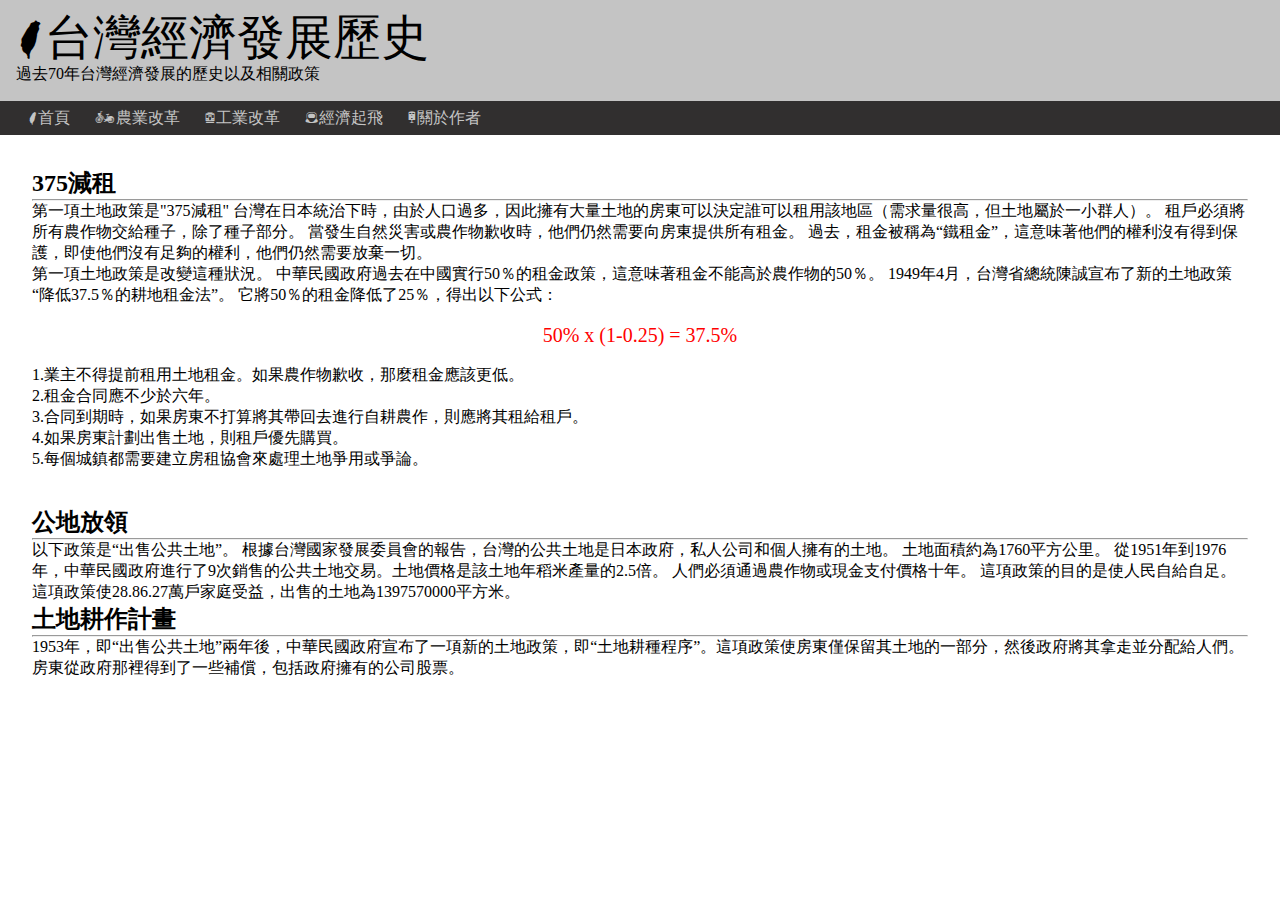
<file: agriculture.html>
<!DOCTYPE html>
<html lang="en">
<head>
    <meta charset="UTF-8">
    <meta http-equiv="X-UA-Compatible" content="IE=edge">
    <meta name="viewport" content="width=device-width, initial-scale=1.0">
    <title>農業改革</title>
    <link rel="stylesheet" href="style.css">
    <link rel="stylesheet" href="twicon/twicon.css">
    <link rel="shortcut icon" href="./images/taiwanIcon.png">
   
    
</head>
<body>
    <main>
        <header>
            <h1><i class="twicon-main-island">台灣經濟發展歷史</i></h1>
            <p>過去70年台灣經濟發展的歷史以及相關政策</p>
        </header>
    <nav>
        <ul>
            <li><a href="index.html"><i class="twicon-main-island">首頁</i></a></li>
            <li><a href="agriculture.html"><i class="twicon-youbike">農業改革</i></a></li>
            <li><a href="industralization.html"><i class="twicon-taiwan-rw">工業改革</i></a></li>
            <li><a href="economy.html"><i class="twicon-high-speed-rail">經濟起飛</i></a></li>
            <li><a href="author.html"><i class="twicon-postbox1">關於作者</i></a></li>
        </ul>
    </nav>
    <section class="content">
        <section class="left">
        <p>
        <h2>375減租</h2><hr>
        <p>第一項土地政策是"375減租" 台灣在日本統治下時，由於人口過多，因此擁有大量土地的房東可以決定誰可以租用該地區（需求量很高，但土地屬於一小群人）。 租戶必須將所有農作物交給種子，除了種子部分。 當發生自然災害或農作物歉收時，他們仍然需要向房東提供所有租金。 過去，租金被稱為“鐵租金”，這意味著他們的權利沒有得到保護，即使他們沒有足夠的權利，他們仍然需要放棄一切。</p>

        <p>第一項土地政策是改變這種狀況。 中華民國政府過去在中國實行50％的租金政策，這意味著租金不能高於農作物的50％。 1949年4月，台灣省總統陳誠宣布了新的土地政策“降低37.5％的耕地租金法”。 它將50％的租金降低了25％，得出以下公式：</p>
            <br>
        <p class="fx">50% x (1-0.25) = 37.5%</p>
        <br>
        1.業主不得提前租用土地租金。如果農作物歉收，那麼租金應該更低。<br>
        2.租金合同應不少於六年。<br>
        3.合同到期時，如果房東不打算將其帶回去進行自耕農作，則應將其租給租戶。<br>
        4.如果房東計劃出售土地，則租戶優先購買。<br>
        5.每個城鎮都需要建立房租協會來處理土地爭用或爭論。<br>
            <br>
            <br>
        <h2>公地放領</h2><hr>
        <p>以下政策是“出售公共土地”。 根據台灣國家發展委員會的報告，台灣的公共土地是日本政府，私人公司和個人擁有的土地。 土地面積約為1760平方公里。 從1951年到1976年，中華民國政府進行了9次銷售的公共土地交易。土地價格是該土地年稻米產量的2.5倍。 人們必須通過農作物或現金支付價格十年。 這項政策的目的是使人民自給自足。 這項政策使28.86.27萬戶家庭受益，出售的土地為1397570000平方米。</p>

        <h2>土地耕作計畫</h2><hr>
        <p>1953年，即“出售公共土地”兩年後，中華民國政府宣布了一項新的土地政策，即“土地耕種程序”。這項政策使房東僅保留其土地的一部分，然後政府將其拿走並分配給人們。房東從政府那裡得到了一些補償，包括政府擁有的公司股票。</p>
            </p>
            <br>
        </section>
    </section>
    </main>
</body>
</html>
</file>
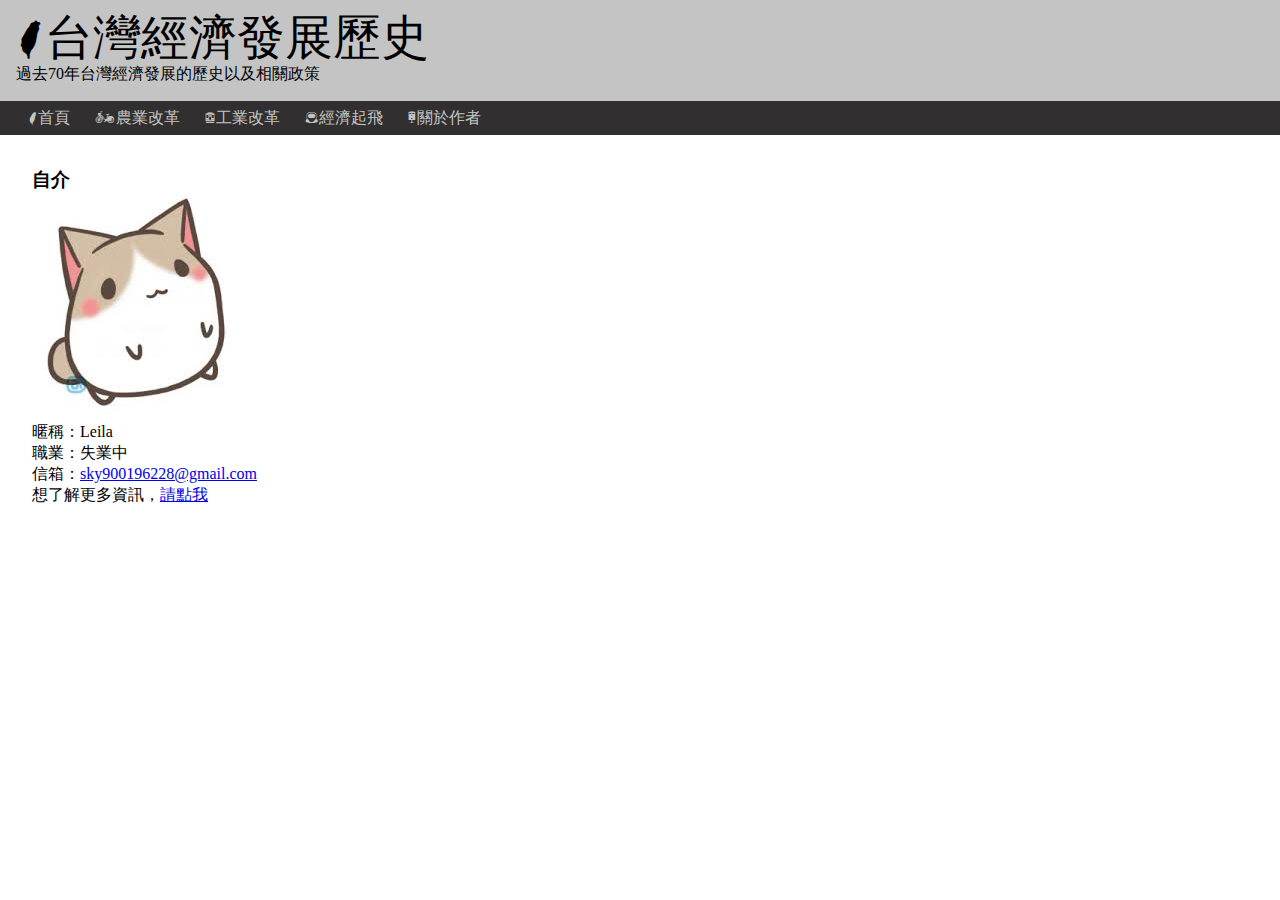
<file: author.html>
<!DOCTYPE html>
<html lang="en">
<head>
    <meta charset="UTF-8">
    <meta http-equiv="X-UA-Compatible" content="IE=edge">
    <meta name="viewport" content="width=device-width, initial-scale=1.0">
    <title>關於作者</title>
    <link rel="stylesheet" href="style.css">
    <link rel="stylesheet" href="twicon/twicon.css">
    <link rel="shortcut icon" href="./images/taiwanIcon.png">
   
    
</head>
<body>
    <main>
        <header>
            <h1><i class="twicon-main-island">台灣經濟發展歷史</i></h1>
            <p>過去70年台灣經濟發展的歷史以及相關政策</p>
        </header>
    <nav>
        <ul>
            <li><a href="index.html"><i class="twicon-main-island">首頁</i></a></li>
            <li><a href="agriculture.html"><i class="twicon-youbike">農業改革</i></a></li>
            <li><a href="industralization.html"><i class="twicon-taiwan-rw">工業改革</i></a></li>
            <li><a href="economy.html"><i class="twicon-high-speed-rail">經濟起飛</i></a></li>
            <li><a href="author.html"><i class="twicon-postbox1">關於作者</i></a></li>
        </ul>
    </nav>
    <section class="content">
        <section class="left">
        <h3>自介</h3>
        <img src="./images/images.jpg" alt=""><br>
        暱稱：Leila<br>
        職業：失業中<br>
        信箱：<a href="mailto:sky900196228@gmail.com">sky900196228@gmail.com</a><br>
        想了解更多資訊，<a href="https://zh.wikipedia.org/wiki/Wikipedia:%E9%A6%96%E9%A1%B5">請點我</a>
        </section>
    </section>
    </main>
</body>
</html>
</file>
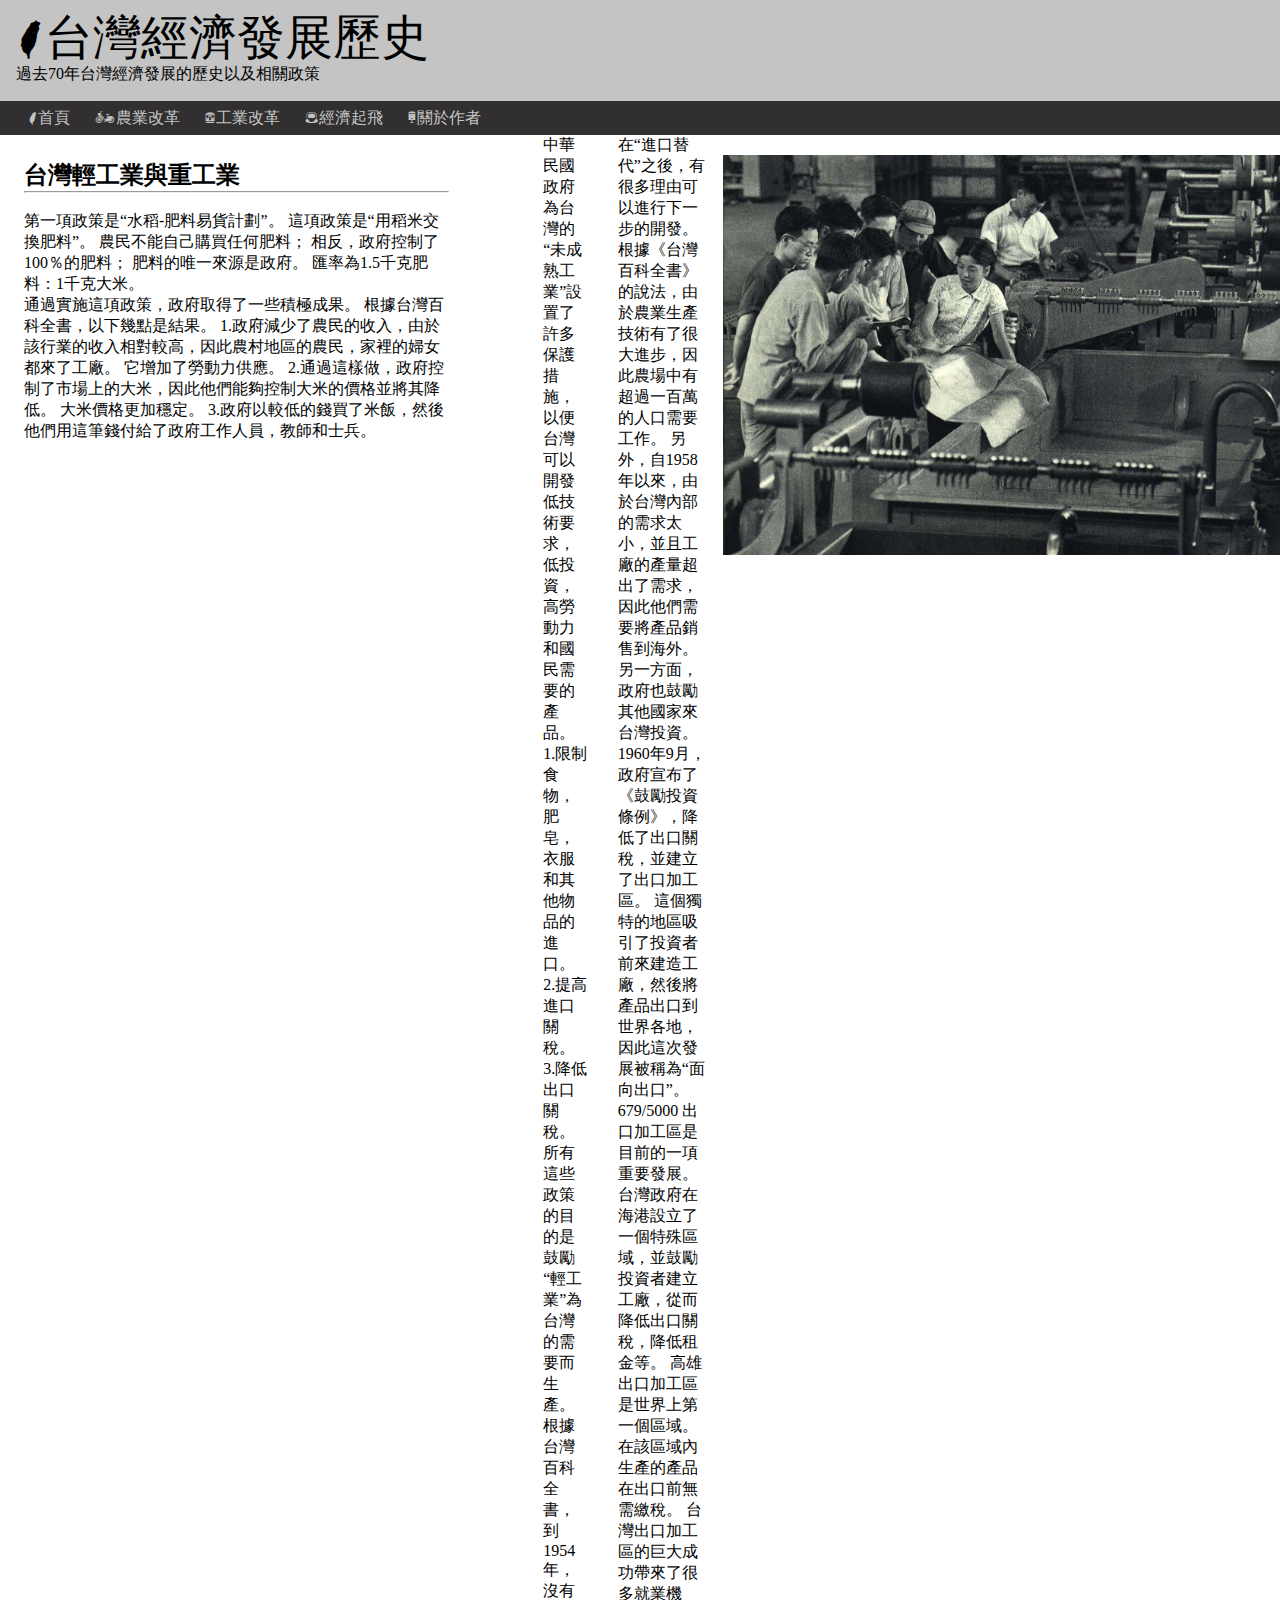
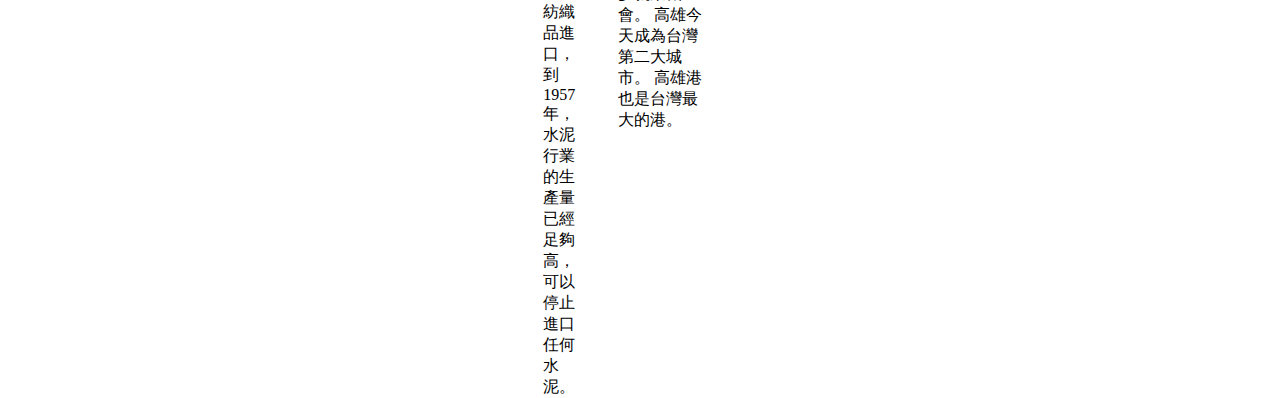
<file: industralization.html>
<!DOCTYPE html>
<html lang="en">
<head>
    <meta charset="UTF-8">
    <meta http-equiv="X-UA-Compatible" content="IE=edge">
    <meta name="viewport" content="width=device-width, initial-scale=1.0">
    <title>工業改革</title>
    <link rel="stylesheet" href="style2.css">
    <link rel="stylesheet" href="twicon/twicon.css">
    <link rel="shortcut icon" href="./images/taiwanIcon.png">
   
    
</head>
<body>
    <main>
        <header>
            <h1><i class="twicon-main-island">台灣經濟發展歷史</i></h1>
            <p>過去70年台灣經濟發展的歷史以及相關政策</p>
        </header>
    <nav>
        <ul>
            <li><a href="index.html"><i class="twicon-main-island">首頁</i></a></li>
            <li><a href="agriculture.html"><i class="twicon-youbike">農業改革</i></a></li>
            <li><a href="industralization.html"><i class="twicon-taiwan-rw">工業改革</i></a></li>
            <li><a href="economy.html"><i class="twicon-high-speed-rail">經濟起飛</i></a></li>
            <li><a href="author.html"><i class="twicon-postbox1">關於作者</i></a></li>
        </ul>
    </nav>
    <section class="content">
        <section class="bottom">
        <h2>台灣輕工業與重工業</h2><hr>
        <br>
        <p>第一項政策是“水稻-肥料易貨計劃”。 這項政策是“用稻米交換肥料”。 農民不能自己購買任何肥料； 相反，政府控制了100％的肥料； 肥料的唯一來源是政府。 匯率為1.5千克肥料：1千克大米。</p>
        <p>通過實施這項政策，政府取得了一些積極成果。 根據台灣百科全書，以下幾點是結果。 1.政府減少了農民的收入，由於該行業的收入相對較高，因此農村地區的農民，家裡的婦女都來了工廠。 它增加了勞動力供應。 2.通過這樣做，政府控制了市場上的大米，因此他們能夠控制大米的價格並將其降低。 大米價格更加穩定。 3.政府以較低的錢買了米飯，然後他們用這筆錢付給了政府工作人員，教師和士兵。</p>
        </section>
        <section class="left">
        <p>中華民國政府為台灣的“未成熟工業”設置了許多保護措施，以便台灣可以開發低技術要求，低投資，高勞動力和國民需要的產品。 1.限制食物，肥皂，衣服和其他物品的進口。 2.提高進口關稅。 3.降低出口關稅。 所有這些政策的目的是鼓勵“輕工業”為台灣的需要而生產。 根據台灣百科全書，到1954年，沒有紡織品進口，到1957年，水泥行業的生產量已經足夠高，可以停止進口任何水泥。</p>
        </section>
        <section class="right">
        <p >在“進口替代”之後，有很多理由可以進行下一步的開發。 根據《台灣百科全書》的說法，由於農業生產技術有了很大進步，因此農場中有超過一百萬的人口需要工作。 另外，自1958年以來，由於台灣內部的需求太小，並且工廠的產量超出了需求，因此他們需要將產品銷售到海外。 另一方面，政府也鼓勵其他國家來台灣投資。 1960年9月，政府宣布了《鼓勵投資條例》，降低了出口關稅，並建立了出口加工區。 這個獨特的地區吸引了投資者前來建造工廠，然後將產品出口到世界各地，因此這次發展被稱為“面向出口”。 679/5000 出口加工區是目前的一項重要發展。 台灣政府在海港設立了一個特殊區域，並鼓勵投資者建立工廠，從而降低出口關稅，降低租金等。 高雄出口加工區是世界上第一個區域。 在該區域內生產的產品在出口前無需繳稅。 台灣出口加工區的巨大成功帶來了很多就業機會。 高雄今天成為台灣第二大城市。 高雄港也是台灣最大的港。</p>
        </section>
        <img src="./images/taiwanTextile.jpg" height="400" width="600" alt="">
    </section>
    </main>
</body>
</html>
</file>
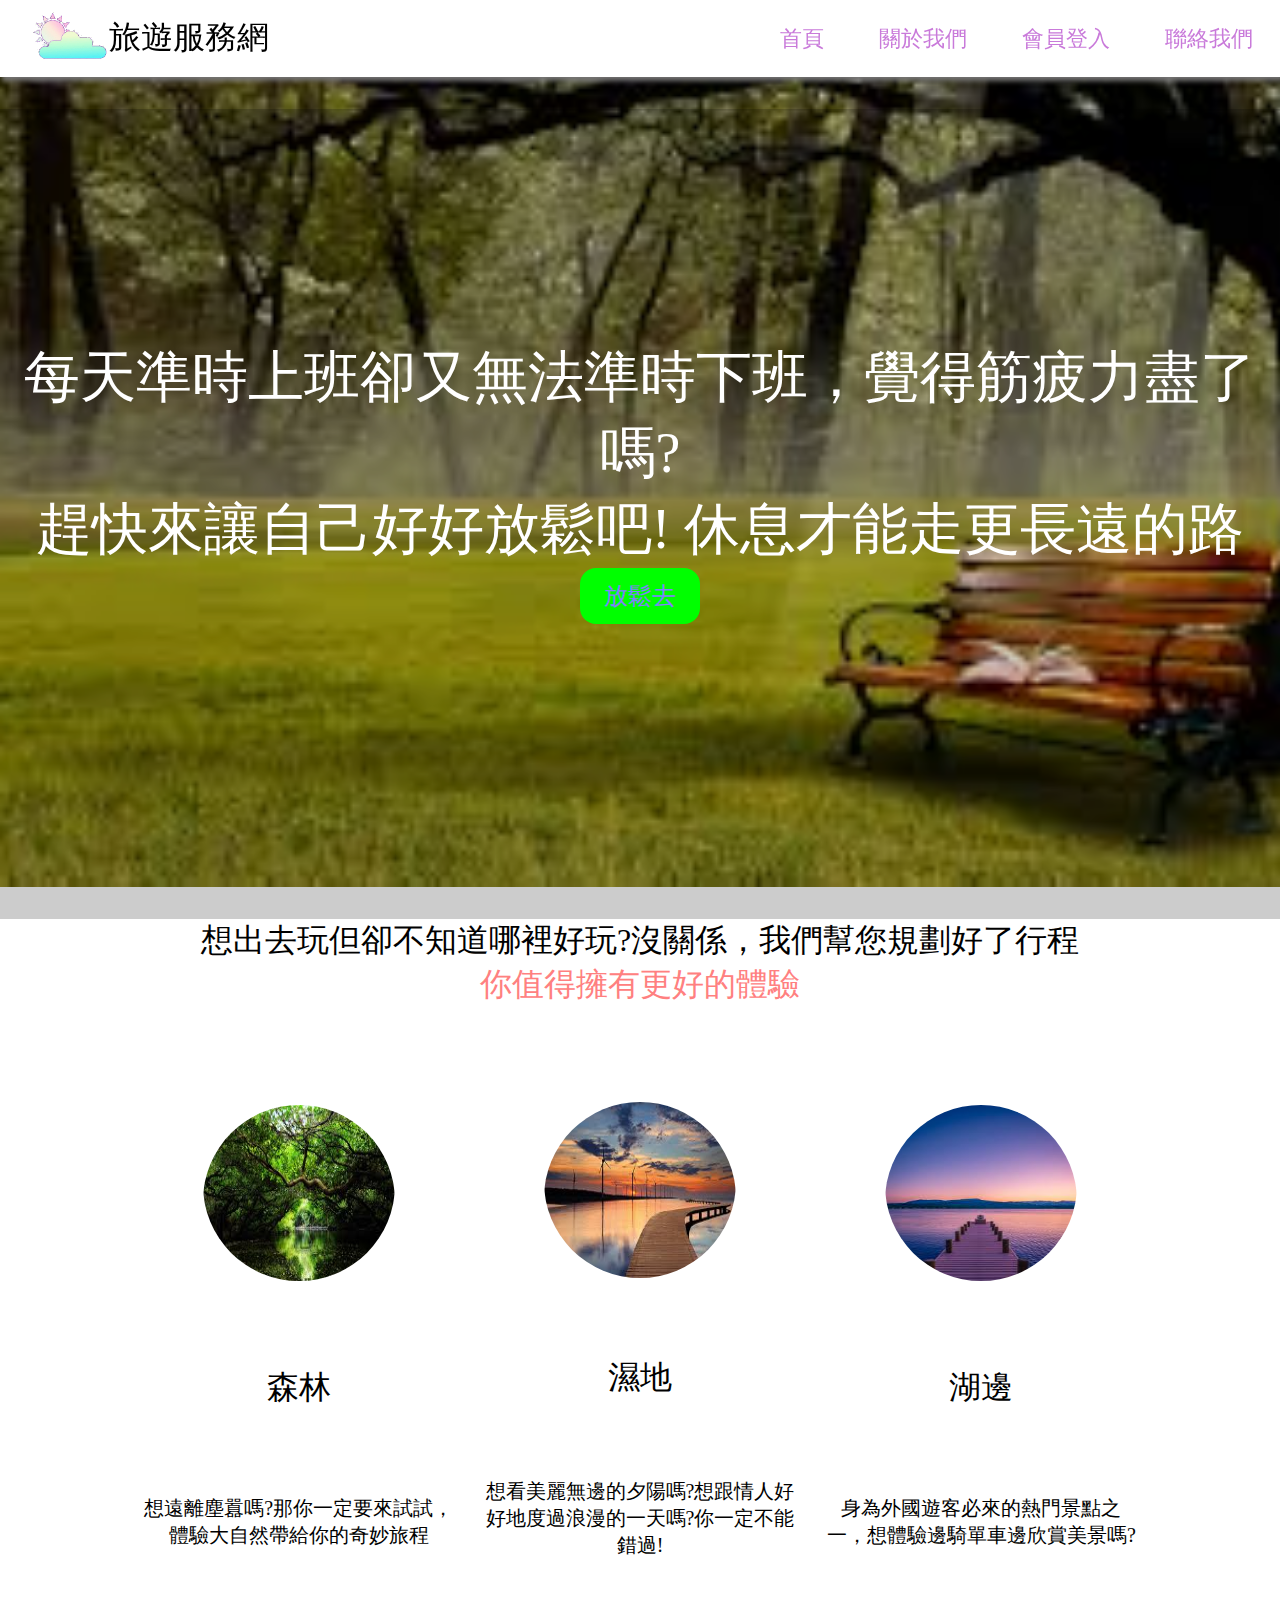
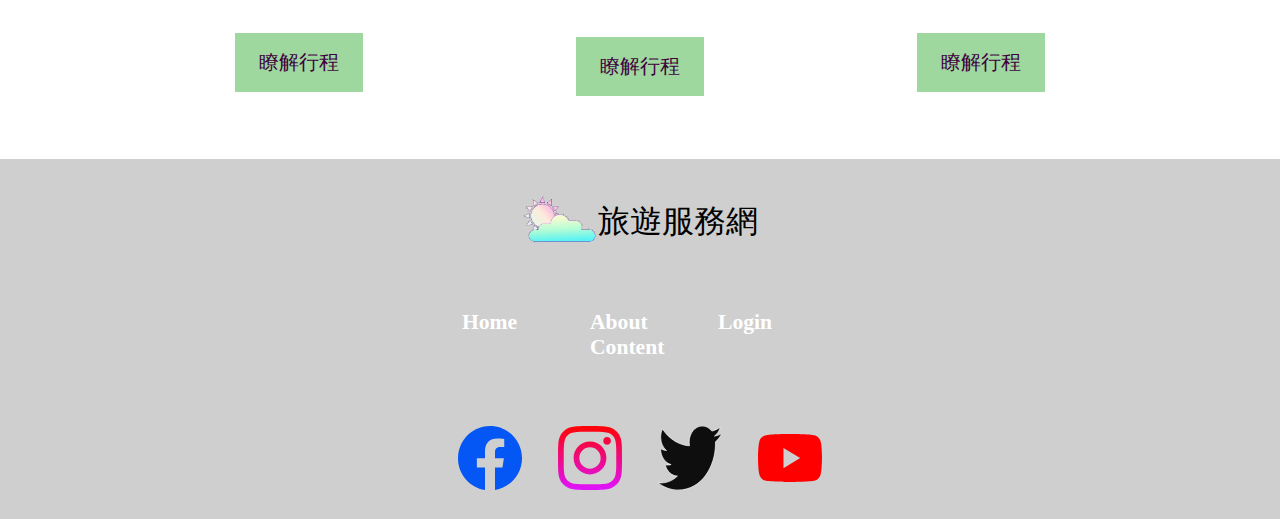
<file: 0719/style.html>
<html lang="en">
<head>
    <meta charset="UTF-8">
    <meta http-equiv="X-UA-Compatible" content="IE=edge">
    <meta name="viewport" content="width=device-width, initial-scale=1.0">
    <link rel="stylesheet" href="style.css">
    <title>Document</title>
</head>
<body>
    <!-- header -->
    <header>
        <div class="logo">
            <img src="./images/未命名 - 2.gif" alt="logo">
            <h1>旅遊服務網</h1>
        </div>
        <nav>
            <ul>
                <li><a href="#">首頁</a></li>
                <li><a href="#">關於我們</a></li>
                <li><a href="#">會員登入</a></li>
                <li><a href="#">聯絡我們</a></li>
            </ul>
        </nav>
    </header>
    <main>
        <section class="backimage">
            <div class="filter"></div>
            <h3>每天準時上班卻又無法準時下班，覺得筋疲力盡了嗎?<br>
                趕快來讓自己好好放鬆吧! 休息才能走更長遠的路
            </h3>
            <button class="start">放鬆去</button>
        </section>

        <section class="second">
            <h2>想出去玩但卻不知道哪裡好玩?沒關係，我們幫您規劃好了行程<br>
            <span style="color:#ff8080">你值得擁有更好的體驗</span>
            </h2>

            <section class="cards">
                <div class="card">
                    <div class="image-container"><img src="./images/images.jpg" alt=""></div>
                    <h4>森林</h4>
                    <p>想遠離塵囂嗎?那你一定要來試試，體驗大自然帶給你的奇妙旅程</p>
                    <a href="#">瞭解行程</a>
                </div>
                <div class="card">
                    <div class="image-container"><img src="./images/images2.jpg" alt=""></div>
                    <h4>濕地</h4>
                    <p>想看美麗無邊的夕陽嗎?想跟情人好好地度過浪漫的一天嗎?你一定不能錯過!</p>
                    <a href="#">瞭解行程</a>
                </div>
                <div class="card">
                    <div class="image-container"><img src="./images/images3.jpg" alt=""></div>
                    <h4>湖邊</h4>
                    <p>身為外國遊客必來的熱門景點之一，想體驗邊騎單車邊欣賞美景嗎?</p>
                    <a href="#">瞭解行程</a>
                </div>
            </section>
        </section>
    </main>
    <footer>
        <div class="logo">
            <img src="./images/未命名 - 2.gif" alt="">
            <h1>旅遊服務網</h1>
        </div>

        <nav>
            <ul>
                <li><a href="#">Home</a></li>
                <li><a href="#">About</a></li>
                <li><a href="#">Login</a></li>
                <li><a href="#">Content</a></li>
            </ul>
        </nav>

        <section class="links">
            <a href="#"><img src="../style0712/Icons/facebook.svg" alt=""></a>
            <a href="#"><img src="../style0712/Icons/instagram.svg" alt=""></a>
            <a href="#"><img src="../style0712/Icons/twitter.svg" alt=""></a>
            <a href="#"><img src="../style0712/Icons/youtube.svg" alt=""></a>
        </section>
    </footer>
</body>
</html>
</file>
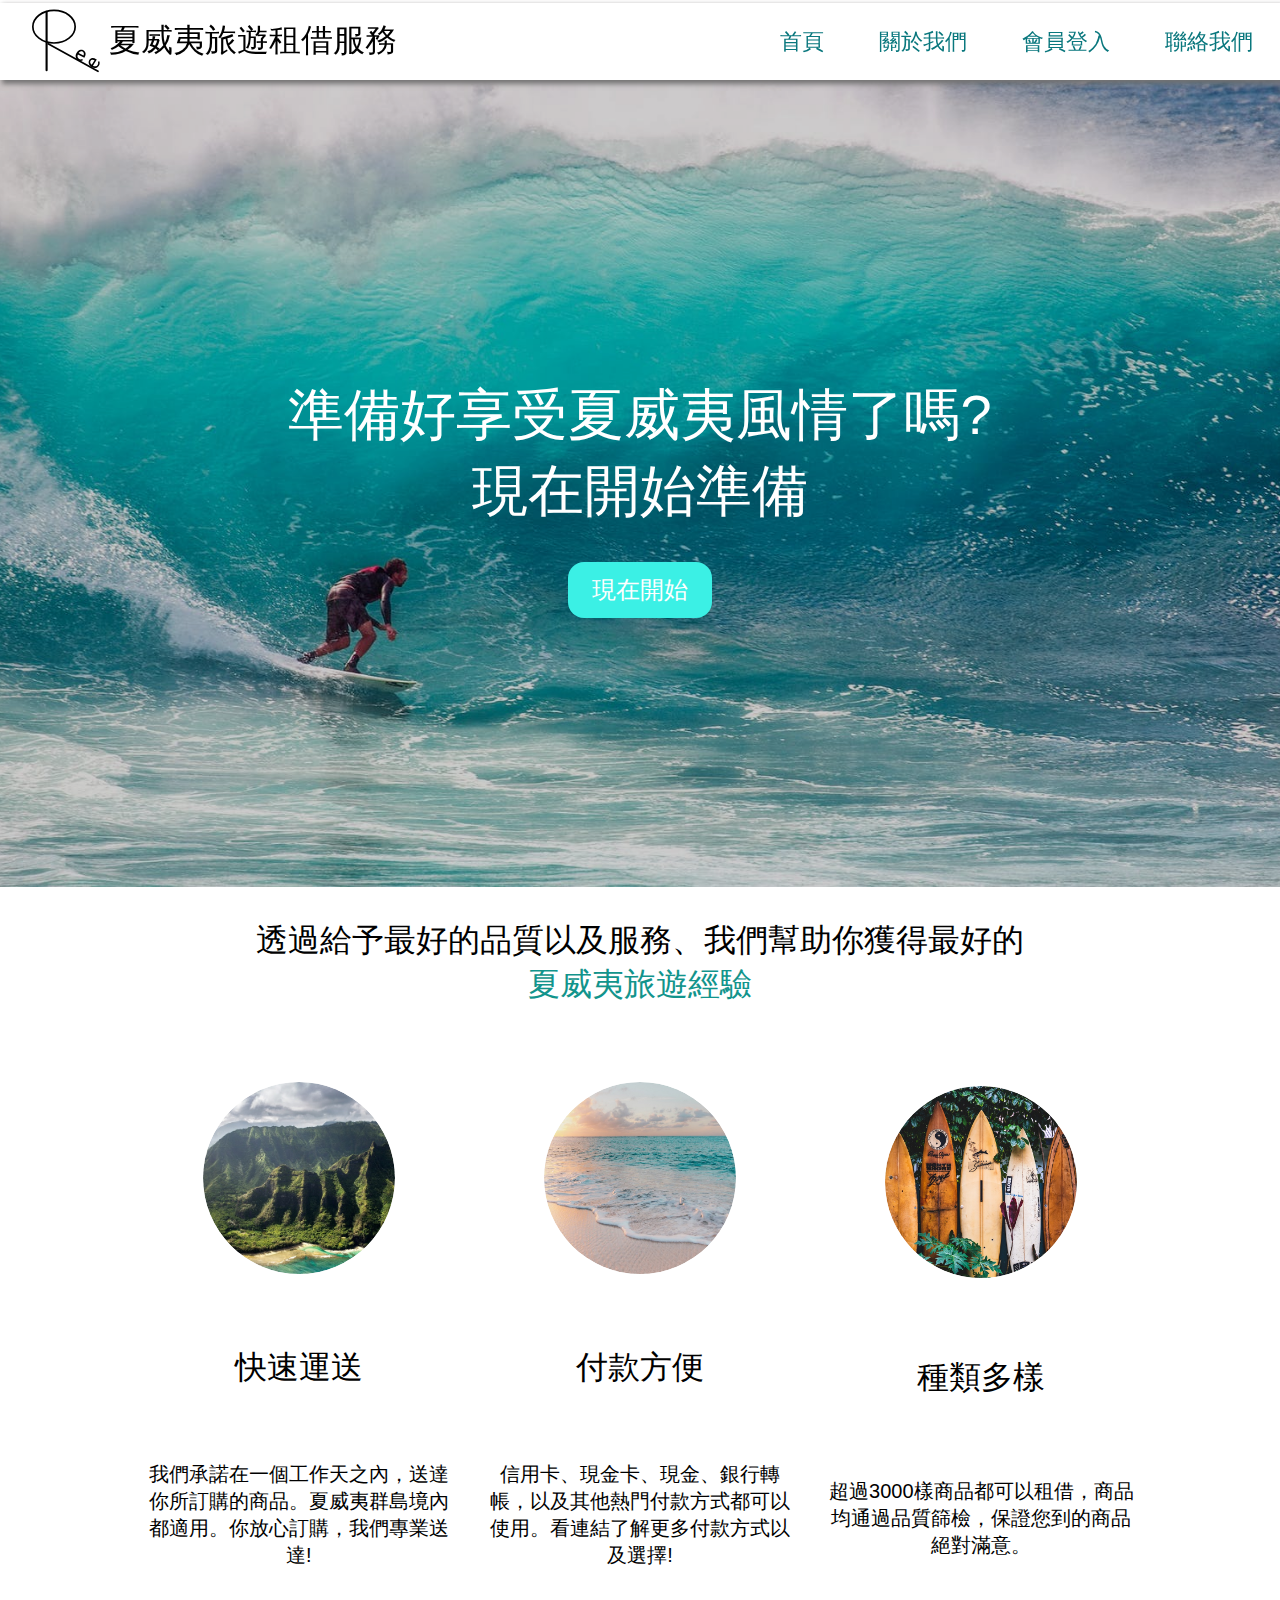
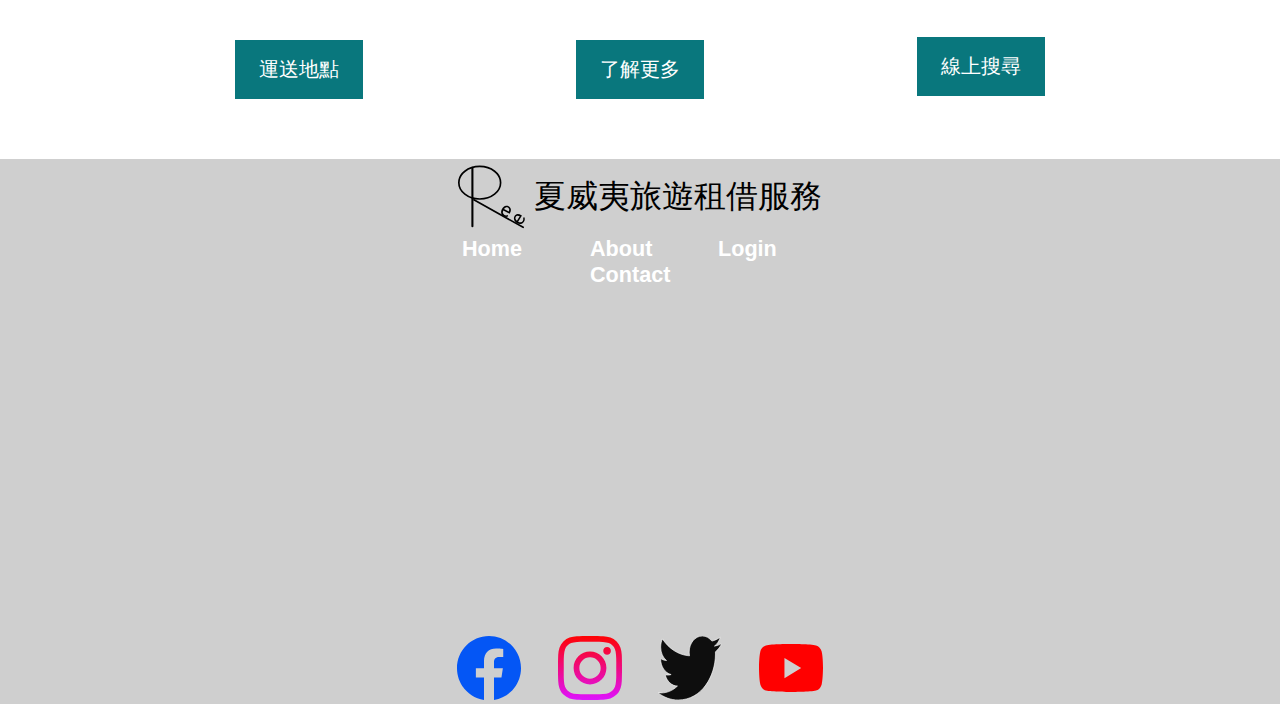
<file: style0712/style.html>
<html lang="en">
<head>
    <meta charset="UTF-8">
    <meta http-equiv="X-UA-Compatible" content="IE=edge">
    <meta name="viewport" content="width=device-width, initial-scale=1.0">
    <link rel="stylesheet" href="style.css">
    <title>夏威夷旅遊租借服務｜夏威夷最方便快速的旅遊出租服務網站</title>
</head>
<body>
    <header>
        <div class="logo">
            <img src="./Icons/black logo.svg" alt="Logo">
            <h1>夏威夷旅遊租借服務</h1>
        </div>

        <nav>
            <ul>
                <li><a href="#">首頁</a></li>
                <li><a href="#">關於我們</a></li>
                <li><a href="#">會員登入</a></li>
                <li><a href="#">聯絡我們</a></li>
            </ul>
        </nav>
    </header>
    <main>
        <section class="backImage">
            <div class="filter"></div>
            <h3>準備好享受夏威夷風情了嗎?<br>
            現在開始準備</h3>
            <button class="start">現在開始</button>
        </section>

        <section class="second">
            <h2>
                透過給予最好的品質以及服務、我們幫助你獲得最好的<br>
                <span style="color: #12948c;">夏威夷旅遊經驗</span>
            </h2>
            
            <section class="cards">
                <div class="card">
                    <div class="image-container"><img src="./Pictures/braden-jarvis-prSogOoFmkw-unsplash.jpg" alt="picture"></div>
                    <h4>快速運送</h4>
                    <p>我們承諾在一個工作天之內，送達你所訂購的商品。夏威夷群島境內都適用。你放心訂購，我們專業送達!</p>
                    <a href="#">運送地點</a>
                </div>
                <div class="card">
                    <div class="image-container"><img src="./Pictures/sean-o-KMn4VEeEPR8-unsplash.jpg" alt="picture"></div>
                    <h4>付款方便</h4>
                    <p>信用卡、現金卡、現金、銀行轉帳，以及其他熱門付款方式都可以使用。看連結了解更多付款方式以及選擇!</p>
                    <a href="#">了解更多</a>
                </div>
                <div class="card">
                    <div class="image-container"><img src="./Pictures/tatonomusic-FFCgotROOTY-unsplash.jpg" alt="picture"></div>
                    <h4>種類多樣</h4>
                    <p>超過3000樣商品都可以租借，商品均通過品質篩檢，保證您到的商品絕對滿意。</p>
                    <a href="#">線上搜尋</a>
                </div>
            </section>
        </section>
        
    </main>
    <footer>
        <div class="logo">
            <img src="./Icons/black logo.svg" alt="Logo">
            <h1>夏威夷旅遊租借服務</h1>
        </div>

        <nav>
            <ul>
                <li><a href="#">Home</a></li>
                <li><a href="#">About</a></li>
                <li><a href="#">Login</a></li>
                <li><a href="#">Contact</a></li>
            </ul>
        </nav>

        <section class="links">
            <a href="#"><img src="./Icons/facebook.svg" alt="facebook"></a>
            <a href="#"><img src="./Icons/instagram.svg" alt="instagram"></a>
            <a href="#"><img src="./Icons/twitter.svg" alt="twitter"></a>
            <a href="#"><img src="./Icons/youtube.svg" alt="youtube"></a>
        </section>
    </footer>
</body>
</html>
</file>
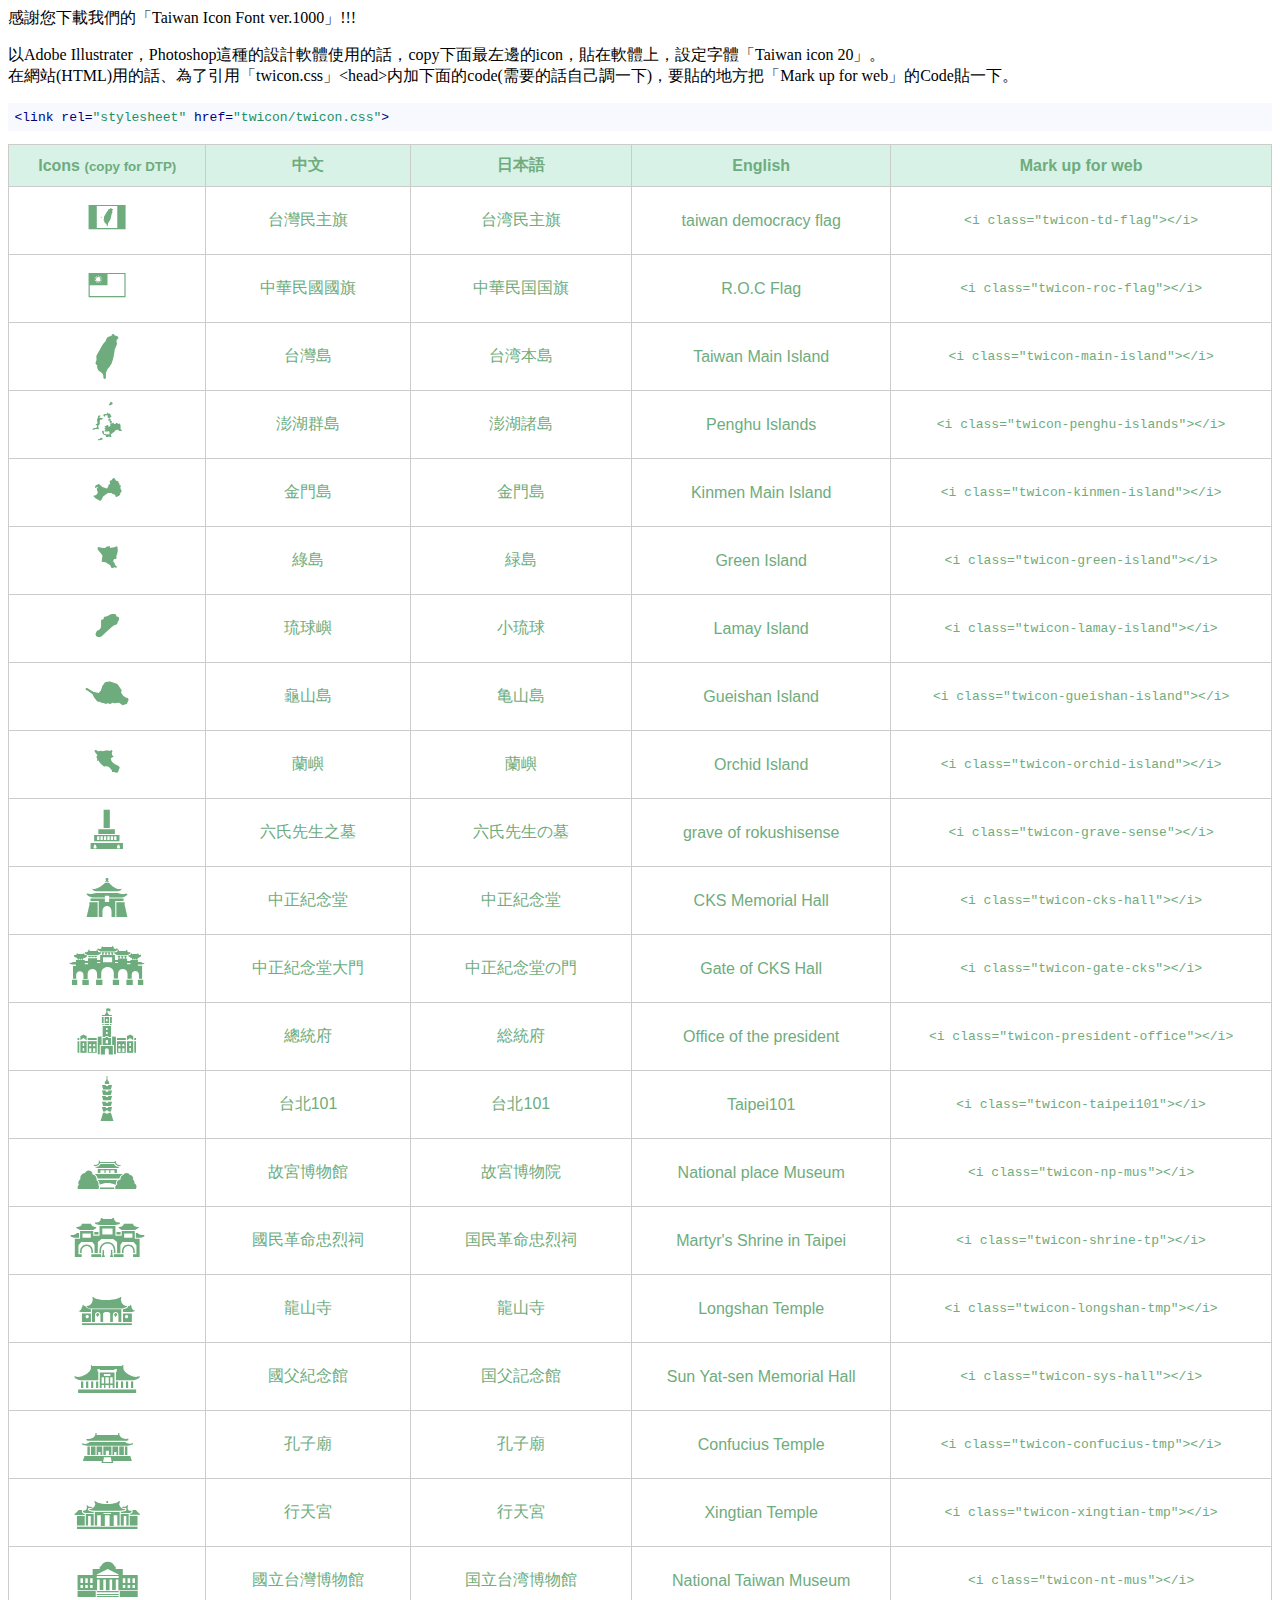
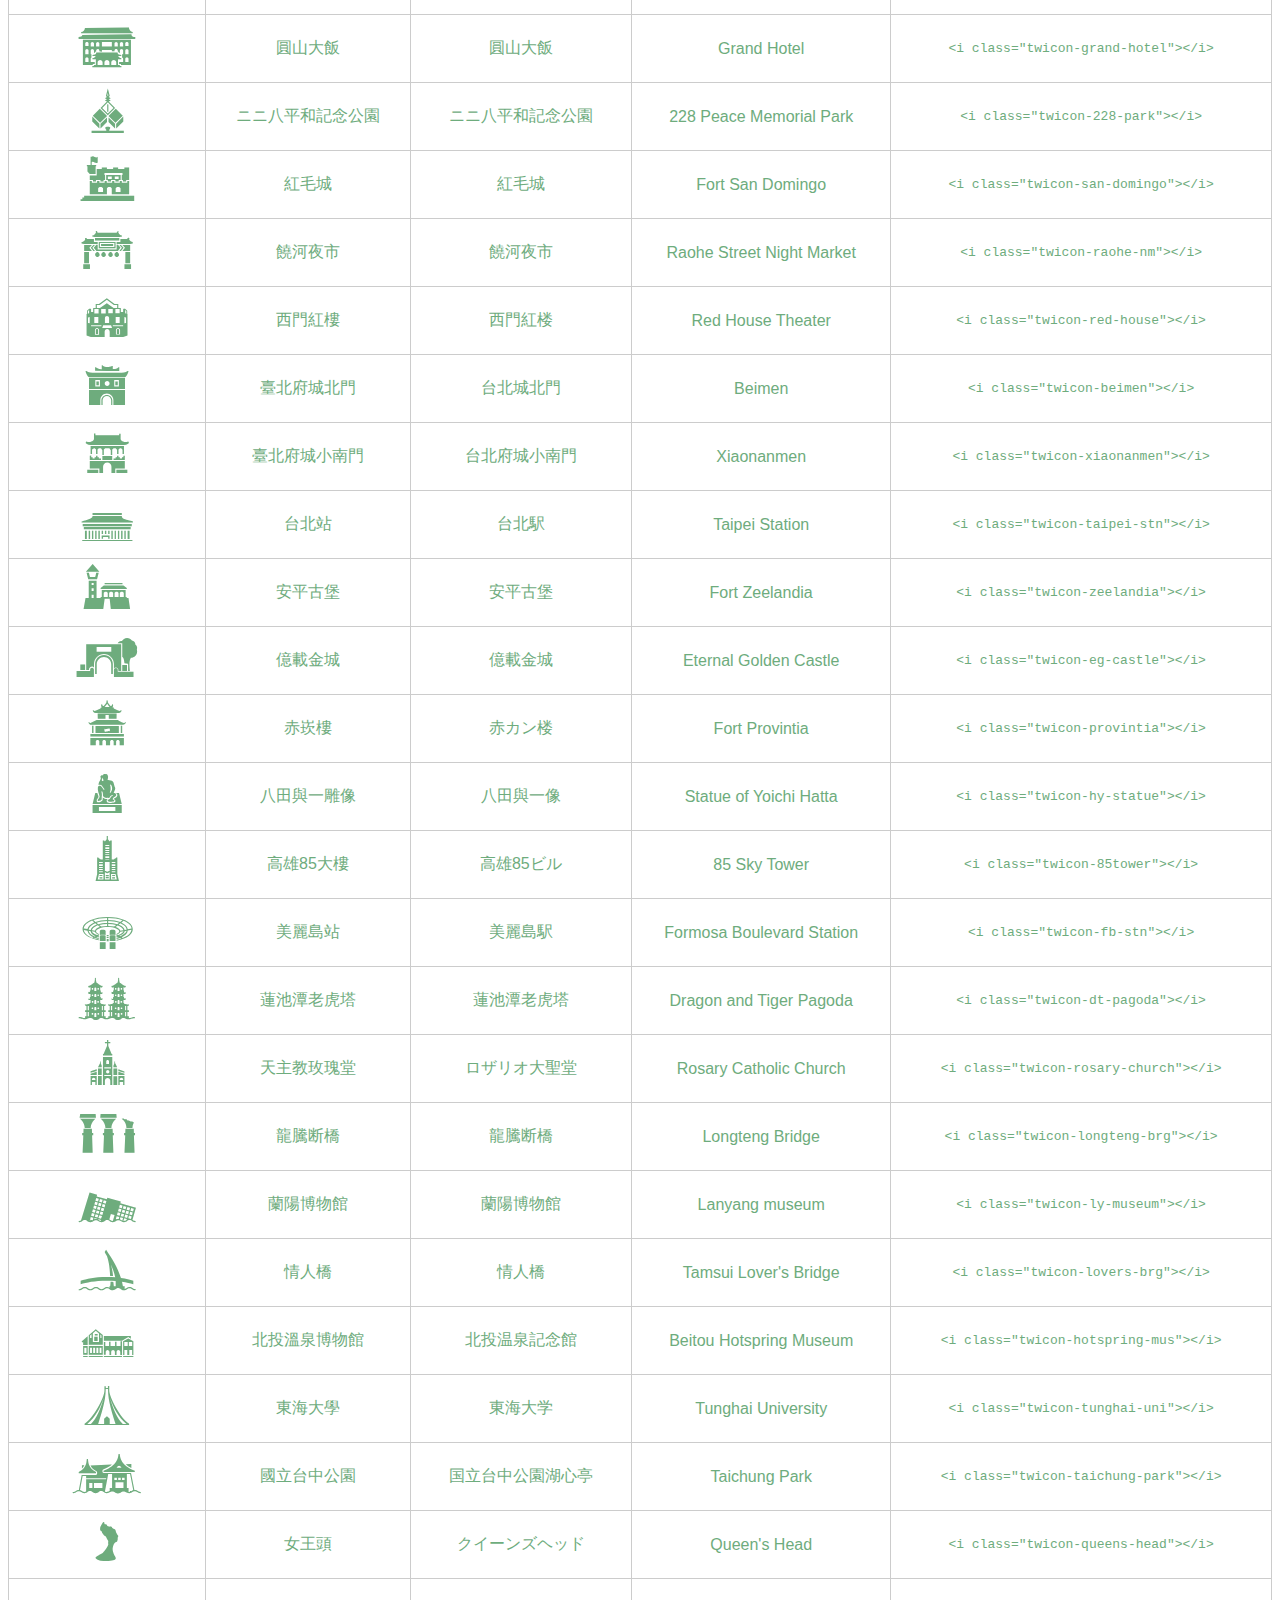
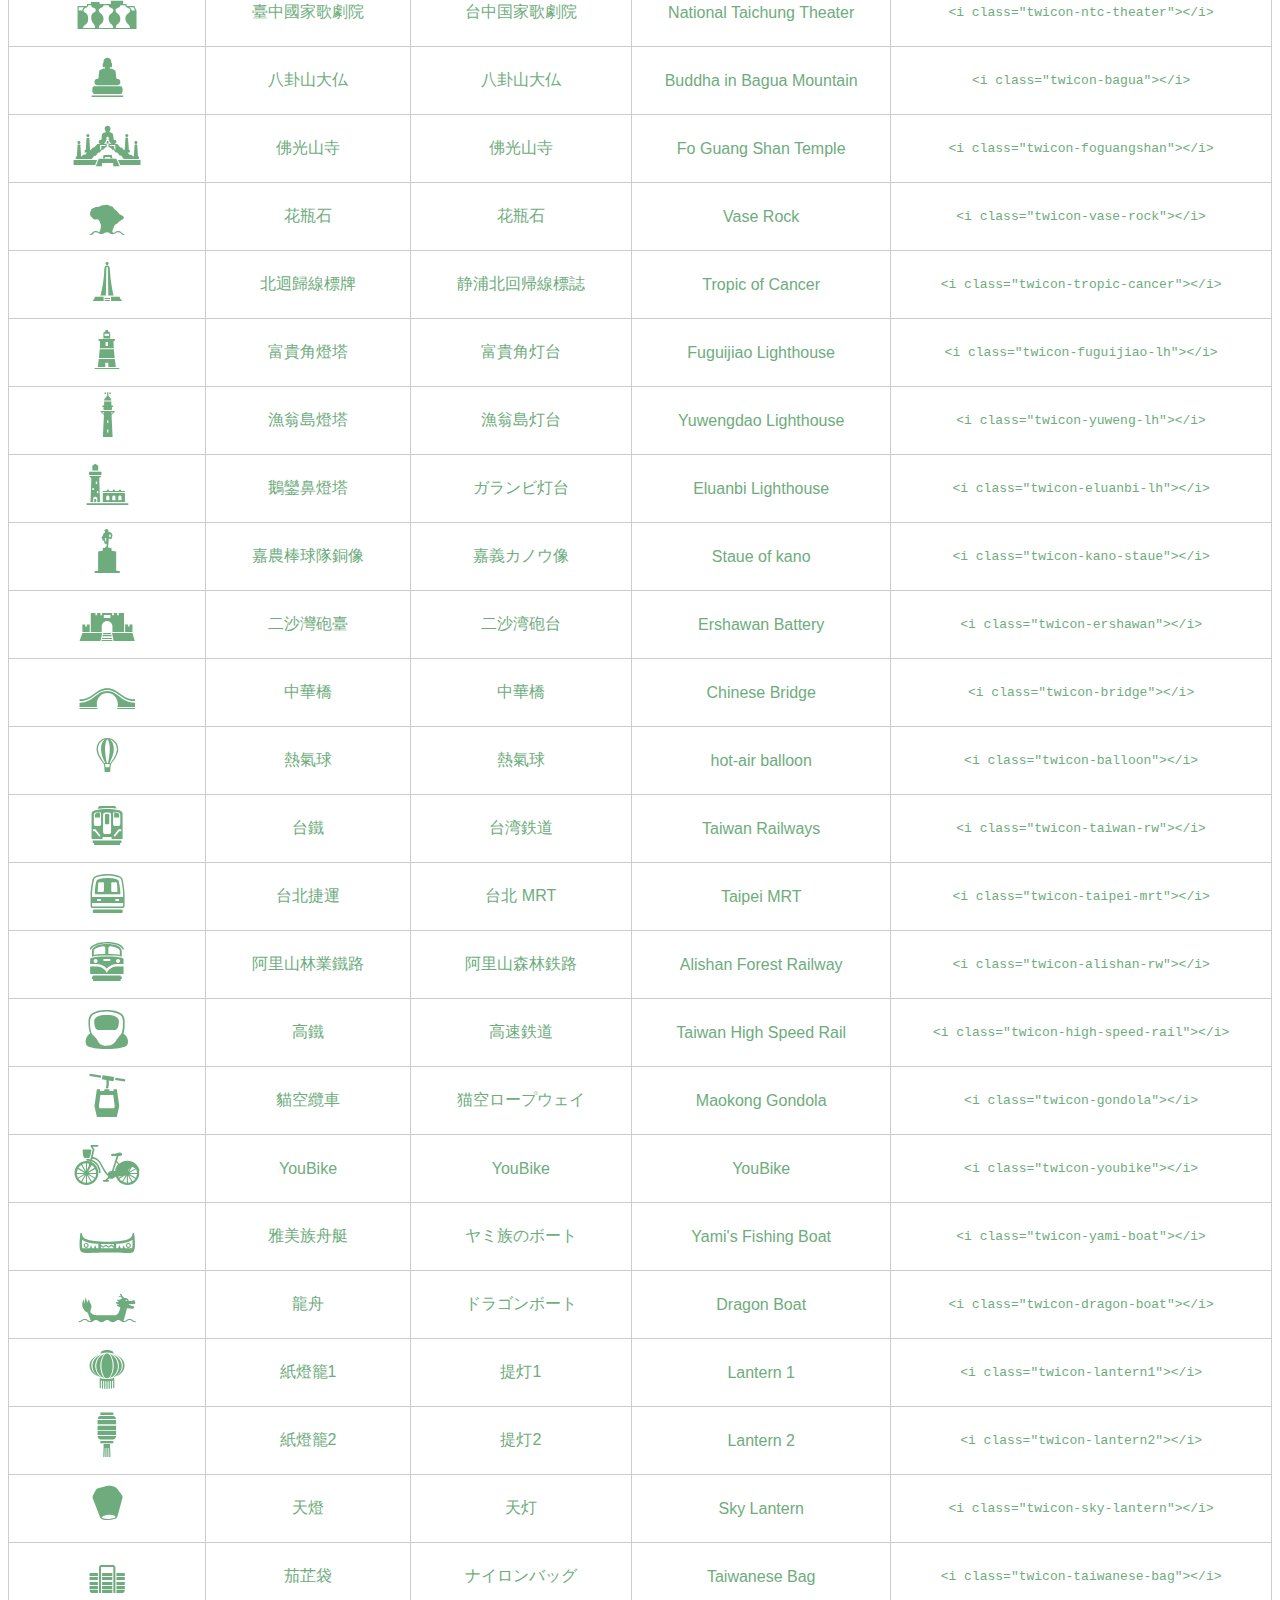
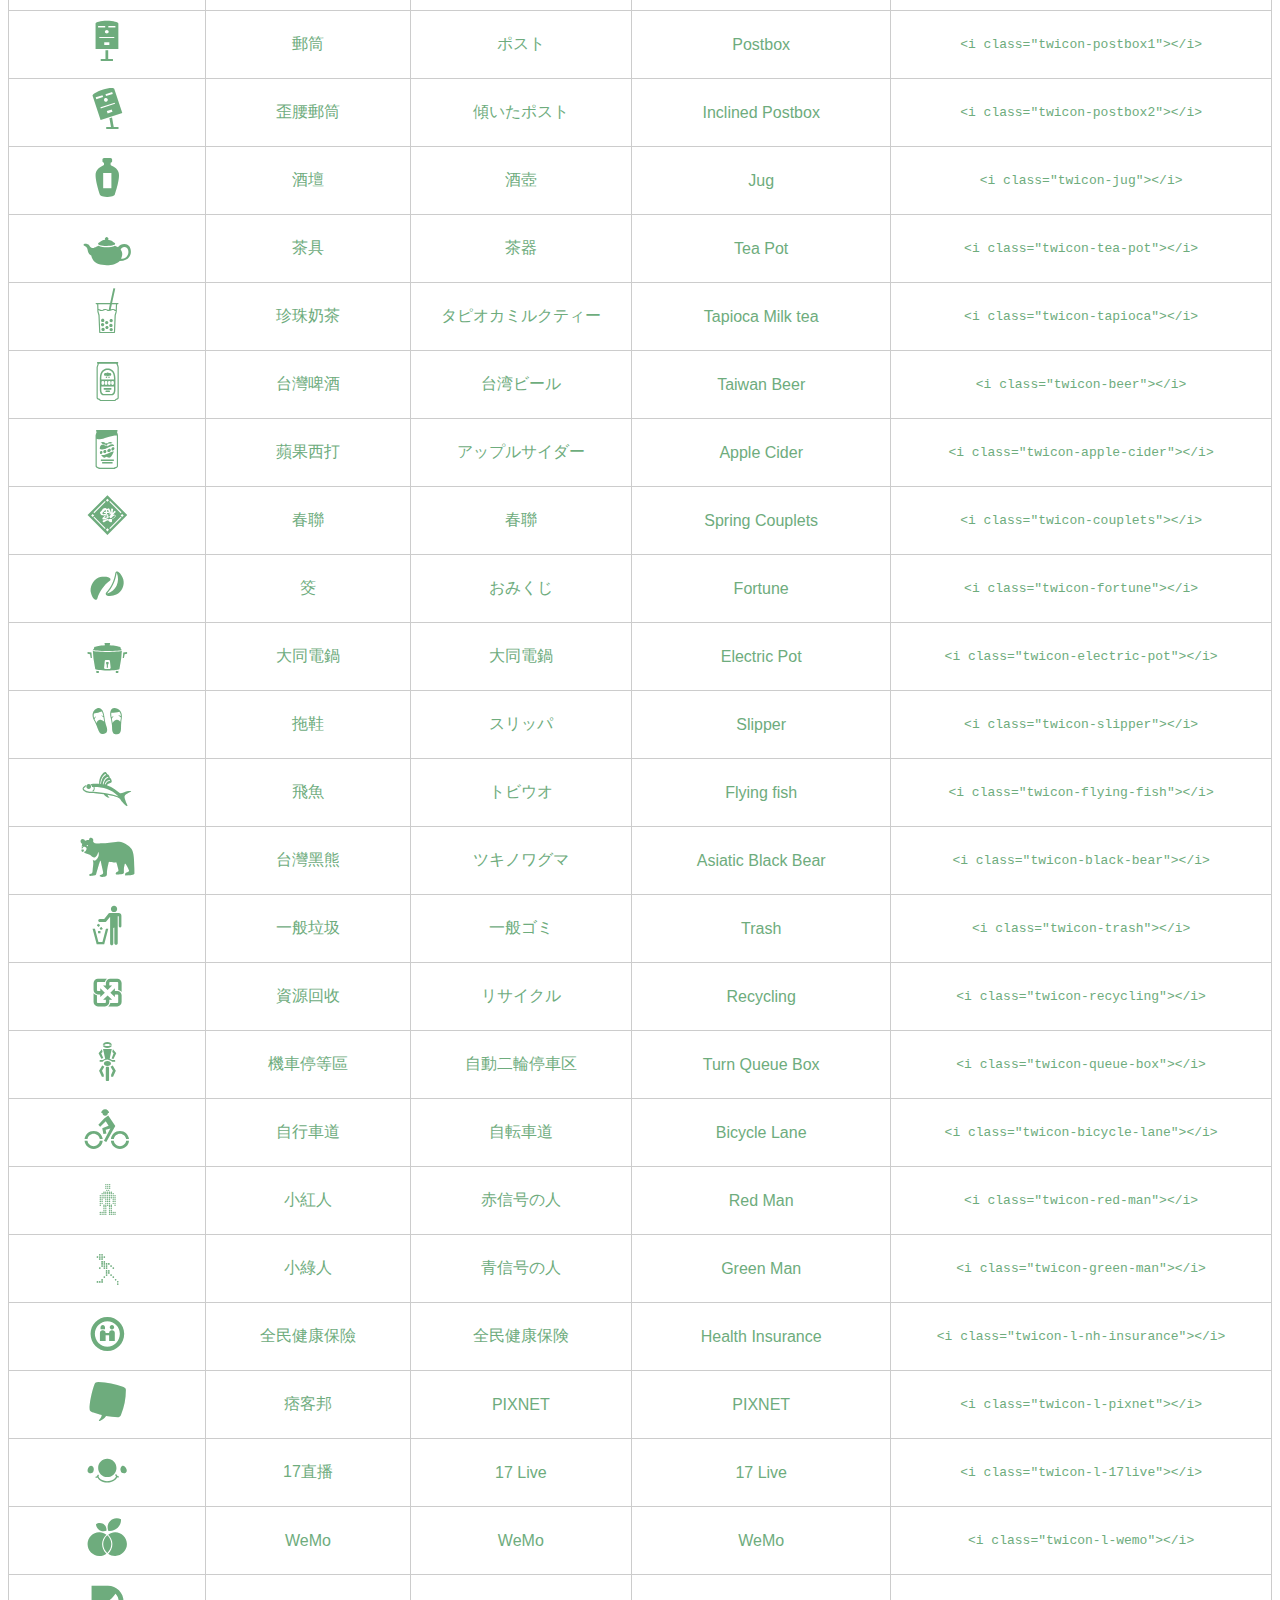
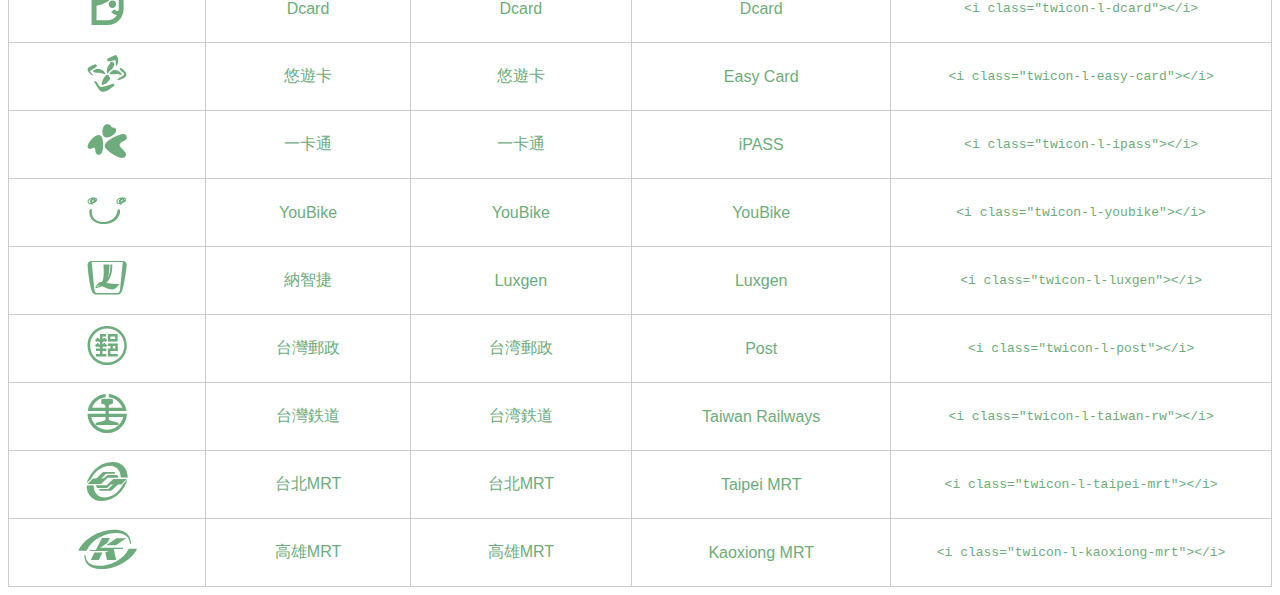
<file: twicon/List.html>
<head>
 <title>一覽表|一覧表|List</title>
 <style type="text/css">
  table{
    width: 100%;
    border-collapse: collapse;
    border-spacing: 0;
    color:#6EAC7D;
    font-family: sans-serif ;
  }

  table th{
    padding: 10px 20px;
    text-align: center;
    border: 1px solid #ccc;
    background-color: #D9F2E7
  }

  table td{
    padding: 0px 20px;
    text-align: center;
    border: 1px solid #ccc;
  }

  table td.icon {
    font-family: "twicon" ;
    font-size: 3.5em ;
    border: 1px solid #ccc;
  }

  table tr:hover{
    background-color: #4A7756;
    color:#fff;
  }

  @font-face {
   font-family: 'twicon';
   src: url('twicon.woff') ;
   src: url('twicon.woff2') ;
  }
 </style>
</head>
<body>
 <p>
   感謝您下載我們的「Taiwan Icon Font ver.1000」!!!
 </p>
 <p>
   以Adobe Illustrater，Photoshop這種的設計軟體使用的話，copy下面最左邊的icon，貼在軟體上，設定字體「Taiwan icon 20」。
  <br>在網站(HTML)用的話、為了引用「twicon.css」&lt;head&gt;内加下面的code(需要的話自己調一下)，要貼的地方把「Mark up for web」的Code貼一下。
  <pre style="display:block;overflow-x:auto;padding:0.5em;color:#000;background:#f8f8ff"><code><span style="color:#000080;font-weight:normal">&lt;<span style="color:#000080;font-weight:normal">link</span> <span class="hljs-attr">rel</span>=<span style="color:#219161">&quot;stylesheet&quot;</span> <span class="hljs-attr">href</span>=<span style="color:#219161">&quot;twicon/twicon.css&quot;</span>&gt;</span></code></pre>

 <table>
  <tr>
    <th>Icons <small>(copy for DTP)</small></th>
    <th>中文</th>
    <th>日本語</th>
    <th>English</th>
    <th>Mark up for web</th>
  </tr>
  <tr>
    <td class="icon">ꀀ</td>
    <td>台灣民主旗</td>
    <td>台湾民主旗</td>
    <td>taiwan democracy flag</td>
    <td><code>&lt;i class="twicon-td-flag"&gt;&lt;/i&gt;</code></td>
  </tr>
  <tr>
    <td class="icon">ꀁ</td>
    <td>中華民國國旗</td>
    <td>中華民国国旗</td>
    <td>R.O.C Flag</td>
    <td><code>&lt;i class="twicon-roc-flag"&gt;&lt;/i&gt;</code></td>
  </tr>
  <tr>
    <td class="icon">ꀂ</td>
    <td>台灣島</td>
    <td>台湾本島</td>
    <td>Taiwan Main Island</td>
    <td><code>&lt;i class="twicon-main-island"&gt;&lt;/i&gt;</code></td>
  </tr>
  <tr>
    <td class="icon">ꀃ</td>
    <td>澎湖群島</td>
    <td>澎湖諸島</td>
    <td>Penghu Islands</td>
    <td><code>&lt;i class="twicon-penghu-islands"&gt;&lt;/i&gt;</code></td>
  </tr>
  <tr>
    <td class="icon">ꀄ</td>
    <td>金門島</td>
    <td>金門島</td>
    <td>Kinmen Main Island</td>
    <td><code>&lt;i class="twicon-kinmen-island"&gt;&lt;/i&gt;</code></td>
  </tr>
  <tr>
    <td class="icon">ꀅ</td>
    <td>綠島</td>
    <td>緑島</td>
    <td>Green Island</td>
    <td><code>&lt;i class="twicon-green-island"&gt;&lt;/i&gt;</code></td>
  </tr>
  <tr>
    <td class="icon">ꀆ</td>
    <td>琉球嶼</td>
    <td>小琉球</td>
    <td>Lamay Island</td>
    <td><code>&lt;i class="twicon-lamay-island"&gt;&lt;/i&gt;</code></td>
  </tr>
  <tr>
    <td class="icon">ꀇ</td>
    <td>龜山島</td>
    <td>亀山島</td>
    <td>Gueishan Island</td>
    <td><code>&lt;i class="twicon-gueishan-island"&gt;&lt;/i&gt;</code></td>
  </tr>
  <tr>
    <td class="icon">ꀈ</td>
    <td>蘭嶼</td>
    <td>蘭嶼</td>
    <td>Orchid Island</td>
    <td><code>&lt;i class="twicon-orchid-island"&gt;&lt;/i&gt;</code></td>
  </tr>
  <tr>
    <td class="icon">ꀉ</td>
    <td>六氏先生之墓</td>
    <td>六氏先生の墓</td>
    <td>grave of rokushisense</td>
    <td><code>&lt;i class="twicon-grave-sense"&gt;&lt;/i&gt;</code></td>
  </tr>
  <tr>
    <td class="icon">ꀊ</td>
    <td>中正紀念堂</td>
    <td>中正紀念堂</td>
    <td>CKS Memorial Hall</td>
    <td><code>&lt;i class="twicon-cks-hall"&gt;&lt;/i&gt;</code></td>
  </tr>
  <tr>
    <td class="icon">ꀋ</td>
    <td>中正紀念堂大門</td>
    <td>中正紀念堂の門</td>
    <td>Gate of CKS Hall</td>
    <td><code>&lt;i class="twicon-gate-cks"&gt;&lt;/i&gt;</code></td>
  </tr>
  <tr>
    <td class="icon">ꀌ</td>
    <td>總統府</td>
    <td>総統府</td>
    <td>Office of the president</td>
    <td><code>&lt;i class="twicon-president-office"&gt;&lt;/i&gt;</code></td>
  </tr>
  <tr>
    <td class="icon">ꀍ</td>
    <td>台北101</td>
    <td>台北101</td>
    <td>Taipei101</td>
    <td><code>&lt;i class="twicon-taipei101"&gt;&lt;/i&gt;</code></td>
  </tr>
  <tr>
    <td class="icon">ꀎ</td>
    <td>故宮博物館</td>
    <td>故宮博物院</td>
    <td>National place Museum</td>
    <td><code>&lt;i class="twicon-np-mus"&gt;&lt;/i&gt;</code></td>
  </tr>
  <tr>
    <td class="icon">ꀏ</td>
    <td>國民革命忠烈祠</td>
    <td>国民革命忠烈祠</td>
    <td>Martyr's Shrine in Taipei</td>
    <td><code>&lt;i class="twicon-shrine-tp"&gt;&lt;/i&gt;</code></td>
  </tr>
  <tr>
    <td class="icon">ꀐ</td>
    <td>龍山寺</td>
    <td>龍山寺</td>
    <td>Longshan Temple</td>
    <td><code>&lt;i class="twicon-longshan-tmp"&gt;&lt;/i&gt;</code></td>
  </tr>
  <tr>
    <td class="icon">ꀑ</td>
    <td>國父紀念館</td>
    <td>国父記念館</td>
    <td>Sun Yat-sen Memorial Hall</td>
    <td><code>&lt;i class="twicon-sys-hall"&gt;&lt;/i&gt;</code></td>
  </tr>
  <tr>
    <td class="icon">ꀒ</td>
    <td>孔子廟</td>
    <td>孔子廟</td>
    <td>Confucius Temple</td>
    <td><code>&lt;i class="twicon-confucius-tmp"&gt;&lt;/i&gt;</code></td>
  </tr>
  <tr>
    <td class="icon">ꀓ</td>
    <td>行天宮</td>
    <td>行天宮</td>
    <td>Xingtian Temple</td>
    <td><code>&lt;i class="twicon-xingtian-tmp"&gt;&lt;/i&gt;</code></td>
  </tr>
  <tr>
    <td class="icon">ꀔ</td>
    <td>國立台灣博物館</td>
    <td>国立台湾博物館</td>
    <td>National Taiwan Museum</td>
    <td><code>&lt;i class="twicon-nt-mus"&gt;&lt;/i&gt;</code></td>
  </tr>
  <tr>
    <td class="icon">ꀕ</td>
    <td>圓山大飯</td>
    <td>圓山大飯</td>
    <td>Grand Hotel</td>
    <td><code>&lt;i class="twicon-grand-hotel"&gt;&lt;/i&gt;</code></td>
  </tr>
  <tr>
    <td class="icon">ꀖ</td>
    <td>ニニ八平和記念公園</td>
    <td>ニニ八平和記念公園</td>
    <td>228 Peace Memorial Park</td>
    <td><code>&lt;i class="twicon-228-park"&gt;&lt;/i&gt;</code></td>
  </tr>
  <tr>
    <td class="icon">ꀗ</td>
    <td>紅毛城</td>
    <td>紅毛城</td>
    <td>Fort San Domingo</td>
    <td><code>&lt;i class="twicon-san-domingo"&gt;&lt;/i&gt;</code></td>
  </tr>
  <tr>
    <td class="icon">ꀘ</td>
    <td>饒河夜市</td>
    <td>饒河夜市</td>
    <td>Raohe Street Night Market</td>
    <td><code>&lt;i class="twicon-raohe-nm"&gt;&lt;/i&gt;</code></td>
  </tr>
  <tr>
    <td class="icon">ꀙ</td>
    <td>西門紅樓</td>
    <td>西門紅楼</td>
    <td>Red House Theater</td>
    <td><code>&lt;i class="twicon-red-house"&gt;&lt;/i&gt;</code></td>
  </tr>
  <tr>
    <td class="icon">ꀚ</td>
    <td>臺北府城北門</td>
    <td>台北城北門</td>
    <td>Beimen</td>
    <td><code>&lt;i class="twicon-beimen"&gt;&lt;/i&gt;</code></td>
  </tr>
  <tr>
    <td class="icon">ꀛ</td>
    <td>臺北府城小南門</td>
    <td>台北府城小南門</td>
    <td>Xiaonanmen</td>
    <td><code>&lt;i class="twicon-xiaonanmen"&gt;&lt;/i&gt;</code></td>
  </tr>
  <tr>
    <td class="icon">ꀜ</td>
    <td>台北站</td>
    <td>台北駅</td>
    <td>Taipei Station</td>
    <td><code>&lt;i class="twicon-taipei-stn"&gt;&lt;/i&gt;</code></td>
  </tr>
  <tr>
    <td class="icon">ꀝ</td>
    <td>安平古堡</td>
    <td>安平古堡</td>
    <td>Fort Zeelandia</td>
    <td><code>&lt;i class="twicon-zeelandia"&gt;&lt;/i&gt;</code></td>
  </tr>
  <tr>
    <td class="icon">ꀞ</td>
    <td>億載金城</td>
    <td>億載金城</td>
    <td>Eternal Golden Castle</td>
    <td><code>&lt;i class="twicon-eg-castle"&gt;&lt;/i&gt;</code></td>
  </tr>
  <tr>
    <td class="icon">ꀟ</td>
    <td>赤崁樓</td>
    <td>赤カン楼</td>
    <td>Fort Provintia</td>
    <td><code>&lt;i class="twicon-provintia"&gt;&lt;/i&gt;</code></td>
  </tr>
  <tr>
    <td class="icon">ꀠ</td>
    <td>八田與一雕像</td>
    <td>八田與一像</td>
    <td>Statue of Yoichi Hatta</td>
    <td><code>&lt;i class="twicon-hy-statue"&gt;&lt;/i&gt;</code></td>
  </tr>
  <tr>
    <td class="icon">ꀡ</td>
    <td>高雄85大樓</td>
    <td>高雄85ビル</td>
    <td>85 Sky Tower</td>
    <td><code>&lt;i class="twicon-85tower"&gt;&lt;/i&gt;</code></td>
  </tr>
  <tr>
    <td class="icon">ꀢ</td>
    <td>美麗島站</td>
    <td>美麗島駅</td>
    <td>Formosa Boulevard Station</td>
    <td><code>&lt;i class="twicon-fb-stn"&gt;&lt;/i&gt;</code></td>
  </tr>
  <tr>
    <td class="icon">ꀣ</td>
    <td>蓮池潭老虎塔</td>
    <td>蓮池潭老虎塔</td>
    <td>Dragon and Tiger Pagoda</td>
    <td><code>&lt;i class="twicon-dt-pagoda"&gt;&lt;/i&gt;</code></td>
  </tr>
  <tr>
    <td class="icon">ꀤ</td>
    <td>天主教玫瑰堂</td>
    <td>ロザリオ大聖堂</td>
    <td>Rosary Catholic Church</td>
    <td><code>&lt;i class="twicon-rosary-church"&gt;&lt;/i&gt;</code></td>
  </tr>
  <tr>
    <td class="icon">ꀥ</td>
    <td>龍騰断橋</td>
    <td>龍騰断橋</td>
    <td>Longteng Bridge</td>
    <td><code>&lt;i class="twicon-longteng-brg"&gt;&lt;/i&gt;</code></td>
  </tr>
  <tr>
    <td class="icon">ꀦ</td>
    <td>蘭陽博物館</td>
    <td>蘭陽博物館</td>
    <td>Lanyang museum</td>
    <td><code>&lt;i class="twicon-ly-museum"&gt;&lt;/i&gt;</code></td>
  </tr>
  <tr>
    <td class="icon">ꀧ</td>
    <td>情人橋</td>
    <td>情人橋</td>
    <td>Tamsui Lover's Bridge</td>
    <td><code>&lt;i class="twicon-lovers-brg"&gt;&lt;/i&gt;</code></td>
  </tr>
  <tr>
    <td class="icon">ꀨ</td>
    <td>北投溫泉博物館</td>
    <td>北投温泉記念館</td>
    <td>Beitou Hotspring Museum</td>
    <td><code>&lt;i class="twicon-hotspring-mus"&gt;&lt;/i&gt;</code></td>
  </tr>
  <tr>
    <td class="icon">ꀩ</td>
    <td>東海大學</td>
    <td>東海大学</td>
    <td>Tunghai University</td>
    <td><code>&lt;i class="twicon-tunghai-uni"&gt;&lt;/i&gt;</code></td>
  </tr>
  <tr>
    <td class="icon">ꀪ</td>
    <td>國立台中公園</td>
    <td>国立台中公園湖心亭</td>
    <td>Taichung Park</td>
    <td><code>&lt;i class="twicon-taichung-park"&gt;&lt;/i&gt;</code></td>
  </tr>
  <tr>
    <td class="icon">ꀫ</td>
    <td>女王頭</td>
    <td>クイーンズヘッド</td>
    <td>Queen's Head</td>
    <td><code>&lt;i class="twicon-queens-head"&gt;&lt;/i&gt;</code></td>
  </tr>
  <tr>
    <td class="icon">ꀬ</td>
    <td>臺中國家歌劇院</td>
    <td>台中国家歌劇院</td>
    <td>National Taichung Theater</td>
    <td><code>&lt;i class="twicon-ntc-theater"&gt;&lt;/i&gt;</code></td>
  </tr>
  <tr>
    <td class="icon">ꀭ</td>
    <td>八卦山大仏</td>
    <td>八卦山大仏</td>
    <td>Buddha in Bagua Mountain</td>
    <td><code>&lt;i class="twicon-bagua"&gt;&lt;/i&gt;</code></td>
  </tr>
  <tr>
    <td class="icon">ꀮ</td>
    <td>佛光山寺</td>
    <td>佛光山寺</td>
    <td>Fo Guang Shan Temple</td>
    <td><code>&lt;i class="twicon-foguangshan"&gt;&lt;/i&gt;</code></td>
  </tr>
  <tr>
    <td class="icon">ꀯ</td>
    <td>花瓶石</td>
    <td>花瓶石</td>
    <td>Vase Rock</td>
    <td><code>&lt;i class="twicon-vase-rock"&gt;&lt;/i&gt;</code></td>
  </tr>
  <tr>
    <td class="icon">ꀰ</td>
    <td>北迴歸線標牌</td>
    <td>静浦北回帰線標誌</td>
    <td>Tropic of Cancer</td>
    <td><code>&lt;i class="twicon-tropic-cancer"&gt;&lt;/i&gt;</code></td>
  </tr>
  <tr>
    <td class="icon">ꀱ</td>
    <td>富貴角燈塔</td>
    <td>富貴角灯台</td>
    <td>Fuguijiao Lighthouse</td>
    <td><code>&lt;i class="twicon-fuguijiao-lh"&gt;&lt;/i&gt;</code></td>
  </tr>
  <tr>
    <td class="icon">ꀲ</td>
    <td>漁翁島燈塔</td>
    <td>漁翁島灯台</td>
    <td>Yuwengdao Lighthouse</td>
    <td><code>&lt;i class="twicon-yuweng-lh"&gt;&lt;/i&gt;</code></td>
  </tr>
  <tr>
    <td class="icon">ꀳ</td>
    <td>鵝鑾鼻燈塔</td>
    <td>ガランビ灯台</td>
    <td>Eluanbi Lighthouse</td>
    <td><code>&lt;i class="twicon-eluanbi-lh"&gt;&lt;/i&gt;</code></td>
  </tr>
  <tr>
    <td class="icon">ꀴ</td>
    <td>嘉農棒球隊銅像</td>
    <td>嘉義カノウ像</td>
    <td>Staue of kano</td>
    <td><code>&lt;i class="twicon-kano-staue"&gt;&lt;/i&gt;</code></td>
  </tr>
  <tr>
    <td class="icon">ꀵ</td>
    <td>二沙灣砲臺</td>
    <td>二沙湾砲台</td>
    <td>Ershawan Battery</td>
    <td><code>&lt;i class="twicon-ershawan"&gt;&lt;/i&gt;</code></td>
  </tr>
  <tr>
    <td class="icon">ꀶ</td>
    <td>中華橋</td>
    <td>中華橋</td>
    <td>Chinese Bridge</td>
    <td><code>&lt;i class="twicon-bridge"&gt;&lt;/i&gt;</code></td>
  </tr>
  <tr>
    <td class="icon">ꀷ</td>
    <td>熱氣球</td>
    <td>熱氣球</td>
    <td>hot‐air balloon</td>
    <td><code>&lt;i class="twicon-balloon"&gt;&lt;/i&gt;</code></td>
  </tr>
  <tr>
    <td class="icon">ꀸ</td>
    <td>台鐵</td>
    <td>台湾鉄道</td>
    <td>Taiwan Railways</td>
    <td><code>&lt;i class="twicon-taiwan-rw"&gt;&lt;/i&gt;</code></td>
  </tr>
  <tr>
    <td class="icon">ꀹ</td>
    <td>台北捷運</td>
    <td>台北 MRT</td>
    <td>Taipei MRT</td>
    <td><code>&lt;i class="twicon-taipei-mrt"&gt;&lt;/i&gt;</code></td>
  </tr>
  <tr>
    <td class="icon">ꀺ</td>
    <td>阿里山林業鐵路</td>
    <td>阿里山森林鉄路</td>
    <td>Alishan Forest Railway</td>
    <td><code>&lt;i class="twicon-alishan-rw"&gt;&lt;/i&gt;</code></td>
  </tr>
  <tr>
    <td class="icon">ꀻ</td>
    <td>高鐵</td>
    <td>高速鉄道</td>
    <td>Taiwan High Speed Rail</td>
    <td><code>&lt;i class="twicon-high-speed-rail"&gt;&lt;/i&gt;</code></td>
  </tr>
  <tr>
    <td class="icon">ꀼ</td>
    <td>貓空纜車</td>
    <td>猫空ロープウェイ</td>
    <td>Maokong Gondola</td>
    <td><code>&lt;i class="twicon-gondola"&gt;&lt;/i&gt;</code></td>
  </tr>
  <tr>
    <td class="icon">ꀽ</td>
    <td>YouBike</td>
    <td>YouBike</td>
    <td>YouBike</td>
    <td><code>&lt;i class="twicon-youbike"&gt;&lt;/i&gt;</code></td>
  </tr>
  <tr>
    <td class="icon">ꀾ</td>
    <td>雅美族舟艇</td>
    <td>ヤミ族のボート</td>
    <td>Yami's Fishing Boat</td>
    <td><code>&lt;i class="twicon-yami-boat"&gt;&lt;/i&gt;</code></td>
  </tr>
  <tr>
    <td class="icon">ꀿ</td>
    <td>龍舟</td>
    <td>ドラゴンボート</td>
    <td>Dragon Boat</td>
    <td><code>&lt;i class="twicon-dragon-boat"&gt;&lt;/i&gt;</code></td>
  </tr>
  <tr>
    <td class="icon">ꁀ</td>
    <td>紙燈籠1</td>
    <td>提灯1</td>
    <td>Lantern 1</td>
    <td><code>&lt;i class="twicon-lantern1"&gt;&lt;/i&gt;</code></td>
  </tr>
  <tr>
    <td class="icon">ꁁ</td>
    <td>紙燈籠2</td>
    <td>提灯2</td>
    <td>Lantern 2</td>
    <td><code>&lt;i class="twicon-lantern2"&gt;&lt;/i&gt;</code></td>
  </tr>
  <tr>
    <td class="icon">ꁂ</td>
    <td>天燈</td>
    <td>天灯</td>
    <td>Sky Lantern</td>
    <td><code>&lt;i class="twicon-sky-lantern"&gt;&lt;/i&gt;</code></td>
  </tr>
  <tr>
    <td class="icon">ꁃ</td>
    <td>茄芷袋</td>
    <td>ナイロンバッグ</td>
    <td>Taiwanese Bag</td>
    <td><code>&lt;i class="twicon-taiwanese-bag"&gt;&lt;/i&gt;</code></td>
  </tr>
  <tr>
    <td class="icon">ꁄ</td>
    <td>郵筒</td>
    <td>ポスト</td>
    <td>Postbox</td>
    <td><code>&lt;i class="twicon-postbox1"&gt;&lt;/i&gt;</code></td>
  </tr>
  <tr>
    <td class="icon">ꁅ</td>
    <td>歪腰郵筒</td>
    <td>傾いたポスト</td>
    <td>Inclined Postbox</td>
    <td><code>&lt;i class="twicon-postbox2"&gt;&lt;/i&gt;</code></td>
  </tr>
  <tr>
    <td class="icon">ꁆ</td>
    <td>酒壇</td>
    <td>酒壺</td>
    <td>Jug</td>
    <td><code>&lt;i class="twicon-jug"&gt;&lt;/i&gt;</code></td>
  </tr>
  <tr>
    <td class="icon">ꁇ</td>
    <td>茶具</td>
    <td>茶器</td>
    <td>Tea Pot</td>
    <td><code>&lt;i class="twicon-tea-pot"&gt;&lt;/i&gt;</code></td>
  </tr>
  <tr>
    <td class="icon">ꁈ</td>
    <td>珍珠奶茶</td>
    <td>タピオカミルクティー</td>
    <td>Tapioca Milk tea</td>
    <td><code>&lt;i class="twicon-tapioca"&gt;&lt;/i&gt;</code></td>
  </tr>
  <tr>
    <td class="icon">ꁉ</td>
    <td>台灣啤酒</td>
    <td>台湾ビール</td>
    <td>Taiwan Beer</td>
    <td><code>&lt;i class="twicon-beer"&gt;&lt;/i&gt;</code></td>
  </tr>
  <tr>
    <td class="icon">ꁊ</td>
    <td>蘋果西打</td>
    <td>アップルサイダー</td>
    <td>Apple Cider</td>
    <td><code>&lt;i class="twicon-apple-cider"&gt;&lt;/i&gt;</code></td>
  </tr>
  <tr>
    <td class="icon">ꁋ</td>
    <td>春聯</td>
    <td>春聯</td>
    <td>Spring Couplets</td>
    <td><code>&lt;i class="twicon-couplets"&gt;&lt;/i&gt;</code></td>
  </tr>
  <tr>
    <td class="icon">ꁌ</td>
    <td>筊</td>
    <td>おみくじ</td>
    <td>Fortune</td>
    <td><code>&lt;i class="twicon-fortune"&gt;&lt;/i&gt;</code></td>
  </tr>
  <tr>
    <td class="icon">ꁍ</td>
    <td>大同電鍋</td>
    <td>大同電鍋</td>
    <td>Electric Pot</td>
    <td><code>&lt;i class="twicon-electric-pot"&gt;&lt;/i&gt;</code></td>
  </tr>
  <tr>
    <td class="icon">ꁎ</td>
    <td>拖鞋</td>
    <td>スリッパ</td>
    <td>Slipper</td>
    <td><code>&lt;i class="twicon-slipper"&gt;&lt;/i&gt;</code></td>
  </tr>
  <tr>
    <td class="icon">ꁏ</td>
    <td>飛魚</td>
    <td>トビウオ</td>
    <td>Flying fish</td>
    <td><code>&lt;i class="twicon-flying-fish"&gt;&lt;/i&gt;</code></td>
  </tr>
  <tr>
    <td class="icon">ꁐ</td>
    <td>台灣黑熊</td>
    <td>ツキノワグマ</td>
    <td>Asiatic Black Bear</td>
    <td><code>&lt;i class="twicon-black-bear"&gt;&lt;/i&gt;</code></td>
  </tr>
  <tr>
    <td class="icon">ꁒ</td>
    <td>一般垃圾</td>
    <td>一般ゴミ</td>
    <td>Trash</td>
    <td><code>&lt;i class="twicon-trash"&gt;&lt;/i&gt;</code></td>
  </tr>
  <tr>
    <td class="icon">ꁑ</td>
    <td>資源回收</td>
    <td>リサイクル</td>
    <td>Recycling</td>
    <td><code>&lt;i class="twicon-recycling"&gt;&lt;/i&gt;</code></td>
  </tr>
  <tr>
    <td class="icon">ꁓ</td>
    <td>機車停等區</td>
    <td>自動二輪停車区</td>
    <td>Turn Queue Box</td>
    <td><code>&lt;i class="twicon-queue-box"&gt;&lt;/i&gt;</code></td>
  </tr>
  <tr>
    <td class="icon">ꁔ</td>
    <td>自行車道</td>
    <td>自転車道</td>
    <td>Bicycle Lane</td>
    <td><code>&lt;i class="twicon-bicycle-lane"&gt;&lt;/i&gt;</code></td>
  </tr>
  <tr>
    <td class="icon">ꁕ</td>
    <td>小紅人</td>
    <td>赤信号の人</td>
    <td>Red Man</td>
    <td><code>&lt;i class="twicon-red-man"&gt;&lt;/i&gt;</code></td>
  </tr>
  <tr>
    <td class="icon">ꁖ</td>
    <td>小綠人</td>
    <td>青信号の人</td>
    <td>Green Man</td>
    <td><code>&lt;i class="twicon-green-man"&gt;&lt;/i&gt;</code></td>
  </tr>
  <tr>
    <td class="icon">ꁗ</td>
    <td>全民健康保險</td>
    <td>全民健康保険</td>
    <td>Health Insurance</td>
    <td><code>&lt;i class="twicon-l-nh-insurance"&gt;&lt;/i&gt;</code></td>
  </tr>
  <tr>
    <td class="icon">ꁘ</td>
    <td>痞客邦</td>
    <td>PIXNET</td>
    <td>PIXNET</td>
    <td><code>&lt;i class="twicon-l-pixnet"&gt;&lt;/i&gt;</code></td>
  </tr>
  <tr>
    <td class="icon">ꁙ</td>
    <td>17直播</td>
    <td>17 Live</td>
    <td>17 Live</td>
    <td><code>&lt;i class="twicon-l-17live"&gt;&lt;/i&gt;</code></td>
  </tr>
  <tr>
    <td class="icon">ꁚ</td>
    <td>WeMo</td>
    <td>WeMo</td>
    <td>WeMo</td>
    <td><code>&lt;i class="twicon-l-wemo"&gt;&lt;/i&gt;</code></td>
  </tr>
  <tr>
    <td class="icon">ꁛ</td>
    <td>Dcard</td>
    <td>Dcard</td>
    <td>Dcard</td>
    <td><code>&lt;i class="twicon-l-dcard"&gt;&lt;/i&gt;</code></td>
  </tr>
  <tr>
    <td class="icon">ꁜ</td>
    <td>悠遊卡</td>
    <td>悠遊卡</td>
    <td>Easy Card</td>
    <td><code>&lt;i class="twicon-l-easy-card"&gt;&lt;/i&gt;</code></td>
  </tr>
  <tr>
    <td class="icon">ꁝ</td>
    <td>一卡通</td>
    <td>一卡通</td>
    <td>iPASS</td>
    <td><code>&lt;i class="twicon-l-ipass"&gt;&lt;/i&gt;</code></td>
  </tr>
  <tr>
    <td class="icon">ꁞ</td>
    <td>YouBike</td>
    <td>YouBike</td>
    <td>YouBike</td>
    <td><code>&lt;i class="twicon-l-youbike"&gt;&lt;/i&gt;</code></td>
  </tr>
  <tr>
    <td class="icon">ꁟ</td>
    <td>納智捷</td>
    <td>Luxgen</td>
    <td>Luxgen</td>
    <td><code>&lt;i class="twicon-l-luxgen"&gt;&lt;/i&gt;</code></td>
  </tr>
  <tr>
    <td class="icon">ꁠ</td>
    <td>台灣郵政</td>
    <td>台湾郵政</td>
    <td>Post</td>
    <td><code>&lt;i class="twicon-l-post"&gt;&lt;/i&gt;</code></td>
  </tr>
  <tr>
    <td class="icon">ꁡ</td>
    <td>台灣鉄道</td>
    <td>台湾鉄道</td>
    <td>Taiwan Railways</td>
    <td><code>&lt;i class="twicon-l-taiwan-rw"&gt;&lt;/i&gt;</code></td>
  </tr>
  <tr>
    <td class="icon">ꁢ</td>
    <td>台北MRT</td>
    <td>台北MRT</td>
    <td>Taipei MRT</td>
    <td><code>&lt;i class="twicon-l-taipei-mrt"&gt;&lt;/i&gt;</code></td>
  </tr>
  <tr>
    <td class="icon">ꁣ</td>
    <td>高雄MRT</td>
    <td>高雄MRT</td>
    <td>Kaoxiong MRT</td>
    <td><code>&lt;i class="twicon-l-kaoxiong-mrt"&gt;&lt;/i&gt;</code></td>
  </tr>
 </table>
</body>
</file>
<file: style.css>
* {
    padding: 0px;
    margin: 0px;
    box-sizing: border-box;
    font-family: Cambria, Cochin, Georgia, Times, 'Times New Roman', serif;
}

header{
    background-color: #c4c4c4;
    width: 100%;
    padding: 1rem;
}

nav{
    background-color: #312f2f;
}
nav ul{
    display: flex;
    padding-left: 1rem;
    list-style-type: none;
}
nav ul li{
    /* padding: 0.5rem 0.75rem; */
    display: flex;
}
nav ul li a{
    padding: 0.5rem 0.75rem;
    text-decoration: none;
    color: #c4c4c4;
}
a:hover{
    color: blue;
    /* background-color: yellow; */
}

header h1{ 
    font-size: 2.5rem;
}
header h1 i{
    font-size: 3rem;
}

section.content{
    display: flex;
}
section.left{
    padding: 2rem;
}
section.right{
    padding: 2rem;
}
section.right h5{
    font-size: 1.1rem;
    text-align: center;
}

.fx{
    color: red;
    text-align: center;
    font-size: 20px;
}

.left ul li{
    color: #a5e8df;
}
</file>
<file: twicon/twicon.css>
/*!
* @package twicon
* @version 1.001
* @author twicon https://twicon.page
* @copyright Copyright (c) 2020 twicon
* @license - https://twicon.page/license/
*/
@font-face {
  font-family: twicon;
  font-weight: 400;
  font-style: Regular;
  src: url(twicon.woff2) format("woff2"),
    url(twicon.woff) format("woff");
}
[class*=" twicon-"],
[class^="twicon-"] {
  font-family: twicon !important;
  speak: none;
  font-style: normal;
  font-weight: 400;
  font-variant: normal;
  text-transform: none;
  white-space: nowrap;
  word-wrap: normal;
  direction: ltr;
  line-height: 1;
  -webkit-font-feature-settings: "liga";
  -webkit-font-smoothing: antialiased;
}

.twicon-td-flag:before {
  content: "\a000";
}
.twicon-roc-flag:before {
  content: "\a001";
}
.twicon-main-island:before {
  content: "\a002";
}
.twicon-penghu-islands:before {
  content: "\a003";
}
.twicon-kinmen-island:before {
  content: "\a004";
}
.twicon-green-island:before {
  content: "\a005";
}
.twicon-lamay-island:before {
  content: "\a006";
}
.twicon-gueishan-island:before {
  content: "\a007";
}
.twicon-orchid-island:before {
  content: "\a008";
}
.twicon-grave-sense:before {
  content: "\a009";
}
.twicon-cks-hall:before {
  content: "\a00a";
}
.twicon-gate-cks:before {
  content: "\a00b";
}
.twicon-president-office:before {
  content: "\a00c";
}
.twicon-taipei101:before {
  content: "\a00d";
}
.twicon-np-mus:before {
  content: "\a00e";
}
.twicon-shrine-tp:before {
  content: "\a00f";
}
.twicon-longshan-tmp:before {
  content: "\a010";
}
.twicon-sys-hall:before {
  content: "\a011";
}
.twicon-confucius-tmp:before {
  content: "\a012";
}
.twicon-xingtian-tmp:before {
  content: "\a013";
}
.twicon-nt-mus:before {
  content: "\a014";
}
.twicon-grand-hotel:before {
  content: "\a015";
}
.twicon-228-park:before {
  content: "\a016";
}
.twicon-san-domingo:before {
  content: "\a017";
}
.twicon-raohe-nm:before {
  content: "\a018";
}
.twicon-red-house:before {
  content: "\a019";
}
.twicon-beimen:before {
  content: "\a01a";
}
.twicon-xiaonanmen:before {
  content: "\a01b";
}
.twicon-taipei-stn:before {
  content: "\a01c";
}
.twicon-zeelandia:before {
  content: "\a01d";
}
.twicon-eg-castle:before {
  content: "\a01e";
}
.twicon-provintia:before {
  content: "\a01f";
}
.twicon-hy-statue:before {
  content: "\a020";
}
.twicon-85tower:before {
  content: "\a021";
}
.twicon-fb-stn:before {
  content: "\a022";
}
.twicon-dt-pagoda:before {
  content: "\a023";
}
.twicon-rosary-church:before {
  content: "\a024";
}
.twicon-longteng-brg:before {
  content: "\a025";
}
.twicon-ly-mus:before {
  content: "\a026";
}
.twicon-lovers-brg:before {
  content: "\a027";
}
.twicon-hotspring-mus:before {
  content: "\a028";
}
.twicon-tunghai-uni:before {
  content: "\a029";
}
.twicon-taichung-park:before {
  content: "\a02a";
}
.twicon-queens-head:before {
  content: "\a02b";
}
.twicon-ntc-theater:before {
  content: "\a02c";
}
.twicon-bagua:before {
  content: "\a02d";
}
.twicon-foguangshan:before {
  content: "\a02e";
}
.twicon-vase-rock:before {
  content: "\a02f";
}
.twicon-tropic-cancer:before {
  content: "\a030";
}
.twicon-fuguijiao-lh:before {
  content: "\a031";
}
.twicon-yuweng-lh:before {
  content: "\a032";
}
.twicon-eluanbi-lh:before {
  content: "\a033";
}
.twicon-kano-staue:before {
  content: "\a034";
}
.twicon-ershawan:before {
  content: "\a035";
}
.twicon-dahu-park:before {
  content: "\a036";
}
.twicon-balloon:before {
  content: "\a037";
}
.twicon-taiwan-rw:before {
  content: "\a038";
}
.twicon-taipei-mrt:before {
  content: "\a039";
}
.twicon-alishan-rw:before {
  content: "\a03a";
}
.twicon-high-speed-rail:before {
  content: "\a03b";
}
.twicon-gondola:before {
  content: "\a03c";
}
.twicon-youbike:before {
  content: "\a03d";
}
.twicon-yami-boat:before {
  content: "\a03e";
}
.twicon-dragon-boat:before {
  content: "\a03f";
}
.twicon-lantern1:before {
  content: "\a040";
}
.twicon-lantern2:before {
  content: "\a041";
}
.twicon-sky-lantern:before {
  content: "\a042";
}
.twicon-taiwanese-bag:before {
  content: "\a043";
}
.twicon-postbox1:before {
  content: "\a044";
}
.twicon-postbox2:before {
  content: "\a045";
}
.twicon-jug:before {
  content: "\a046";
}
.twicon-tea-pot:before {
  content: "\a047";
}
.twicon-tapioca:before {
  content: "\a048";
}
.twicon-beer:before {
  content: "\a049";
}
.twicon-apple-cider:before {
  content: "\a04a";
}
.twicon-couplets:before {
  content: "\a04b";
}
.twicon-fortune:before {
  content: "\a04c";
}
.twicon-electric-pot:before {
  content: "\a04d";
}
.twicon-slipper:before {
  content: "\a04e";
}
.twicon-flying-fish:before {
  content: "\a04f";
}
.twicon-black-bear:before {
  content: "\a050";
}
.twicon-trash:before {
  content: "\a052";
}
.twicon-recycling:before {
  content: "\a051";
}
.twicon-queue-box:before {
  content: "\a053";
}
.twicon-bicycle-lane:before {
  content: "\a054";
}
.twicon-red-man:before {
  content: "\a055";
}
.twicon-green-man:before {
  content: "\a056";
}
.twicon-l-nh-insurance:before {
  content: "\a057";
}
.twicon-l-pixnet:before {
  content: "\a058";
}
.twicon-l-17live:before {
  content: "\a059";
}
.twicon-l-wemo:before {
  content: "\a05a";
}
.twicon-l-dcard:before {
  content: "\a05b";
}
.twicon-l-easy-card:before {
  content: "\a05c";
}
.twicon-l-ipass:before {
  content: "\a05d";
}
.twicon-l-youbike:before {
  content: "\a05e";
}
.twicon-l-luxgen:before {
  content: "\a05f";
}
.twicon-l-post:before {
  content: "\a060";
}
.twicon-l-taiwan-rw:before {
  content: "\a061";
}
.twicon-l-taipei-mrt:before {
  content: "\a062";
}
.twicon-l-kaoxiong-mrt:before {
  content: "\a063";
}
.twicon-xs {
  font-size: 0.5em;
}
.twicon-sm {
  font-size: 0.75em;
}
.twicon-md {
  font-size: 1.25em;
}
.twicon-lg {
  font-size: 1.5em;
}
.twicon-1x {
  font-size: 1em;
}
.twicon-2x {
  font-size: 2em;
}
.twicon-3x {
  font-size: 3em;
}
.twicon-4x {
  font-size: 4em;
}
.twicon-5x {
  font-size: 5em;
}
.twicon-6x {
  font-size: 6em;
}
.twicon-7x {
  font-size: 7em;
}
.twicon-8x {
  font-size: 8em;
}
.twicon-9x {
  font-size: 9em;
}
.twicon-10x {
  font-size: 10em;
}
.twicon-fw {
  text-align: center;
  width: 1.25em;
}
.twicon-ul {
  list-style-type: none;
  padding-left: 0;
  margin-left: 0;
}
.twicon-ul > li {
  position: relative;
  line-height: 2em;
}
.twicon-ul > li .twicon {
  display: inline-block;
  vertical-align: middle;
}
.twicon-border {
  border: solid 0.08em #f1f1f1;
  border-radius: 0.1em;
  padding: 0.2em 0.25em 0.15em;
}
.twicon-pull-left {
  float: left;
}
.twicon-pull-right {
  float: right;
}
.twicon.twicon-pull-left {
  margin-right: 0.3em;
}
.twicon.twicon-pull-right {
  margin-left: 0.3em;
}
.twicon-spin {
  -webkit-animation: twicon-spin 2s infinite linear;
  animation: twicon-spin 2s infinite linear;
  display: inline-block;
}
.twicon-pulse {
  -webkit-animation: twicon-spin 1s infinite steps(8);
  animation: twicon-spin 1s infinite steps(8);
  display: inline-block;
}
@-webkit-keyframes twicon-spin {
  0% {
    -webkit-transform: rotate(0);
    transform: rotate(0);
  }
  100% {
    -webkit-transform: rotate(360deg);
    transform: rotate(360deg);
  }
}
@keyframes twicon-spin {
  0% {
    -webkit-transform: rotate(0);
    transform: rotate(0);
  }
  100% {
    -webkit-transform: rotate(360deg);
    transform: rotate(360deg);
  }
}
.twicon-rotate-90 {
  -webkit-transform: rotate(90deg);
  transform: rotate(90deg);
}
.twicon-rotate-180 {
  -webkit-transform: rotate(180deg);
  transform: rotate(180deg);
}
.twicon-rotate-270 {
  -webkit-transform: rotate(270deg);
  transform: rotate(270deg);
}
.twicon-flip-horizontal {
  -webkit-transform: scale(-1, 1);
  transform: scale(-1, 1);
}
.twicon-flip-vertical {
  -webkit-transform: scale(1, -1);
  transform: scale(1, -1);
}
.twicon-flip-horizontal.twicon-flip-vertical {
  -webkit-transform: scale(-1, -1);
  transform: scale(-1, -1);
}
:root .twicon-flip-horizontal,
:root .twicon-flip-vertical,
:root .twicon-rotate-180,
:root .twicon-rotate-270,
:root .twicon-rotate-90 {
  -webkit-filter: none;
  filter: none;
  display: inline-block;
}
.twicon-inverse {
  color: #fff;
}
.sr-only {
  border: 0;
  clip: rect(0, 0, 0, 0);
  height: 1px;
  margin: -1px;
  overflow: hidden;
  padding: 0;
  position: absolute;
  width: 1px;
}
.sr-only-focusable:active,
.sr-only-focusable:focus {
  clip: auto;
  height: auto;
  margin: 0;
  overflow: visible;
  position: static;
  width: auto;
}
/* NEW */
/* GLOBAL STYLES */

.main-nav {
  max-width: 1200px;
}

.navigation ul {
  background: #fff;
  list-style: none;
  margin: 0;
  padding: 0;
  display: flex;
}

.navigation li {
  flex: 3;
}

.navigation .user {
  flex: 1;
}


/* HEADER */

* {
  box-sizing: border-box;
}

body {
  margin: 0;
}

.header {
  overflow: hidden;
  padding: 16px 10px;
}

.header a {
  float: left;
  text-align: center;
  padding: 14px;
  text-decoration: none;
  font-size: 18px;
  line-height: 23px;
  border-radius: 4px;
  margin-right: 10px;
}

.header a.logo {
  font-size: 22px;
}

.header a:hover {
  background-color: #ddd;
}

.header a.active {
  background-color: rgb(110, 172, 125);
  color: white;
}

.header-right {
  float: right;
}

@media screen and (max-width: 550px) {
  .header a {
    padding: 8px;
    font-size: 12px;
    line-height: 15px;
    margin-right: 2px;
  }
  .header a.logo {
    font-size: 18px;
    font-weight: bold;
  }
}
</file>
<file: style2.css>
* {
    padding: 0px;
    margin: 0px;
    box-sizing: border-box;
}

header{
    background-color: #c4c4c4;
    width: 100%;
    padding: 1rem;
}

nav{
    background-color: #312f2f;
}
nav ul{
    display: flex;
    padding-left: 1rem;
    list-style-type: none;
}
nav ul li{
    /* padding: 0.5rem 0.75rem; */
    display: flex;
}
nav ul li a{
    padding: 0.5rem 0.75rem;
    text-decoration: none;
    color: #c4c4c4;
}
a:hover{
    color: blue;
    /* background-color: yellow; */
}

header h1{ 
    font-size: 2.5rem;
}
header h1 i{
    font-size: 3rem;
}

section.content{
    display: flex;
}
section.header{
    padding: 2rem;
}
section.bottom{
    padding: 1.5rem;
}
.left{
    float: left;
    padding-left: 70px;
    padding-right: 30px;
    width: 400px;
}
.right{
    float: left;
    width: 600px;
}
img{
    padding-left: 1rem;
    float: left;
    margin-top: 20px;
}
</file>
<file: 0719/style.css>
* {
  padding: 0;
  margin: 0;
  box-sizing: border-box;
  font-family: Georgia, "Times New Roman", Times, serif;
}

h1, h2, h3, h4, h5, h6 {
  font-weight: normal;
}

header {
  display: flex;
  align-items: center;
  flex-wrap: wrap;
  position: -webkit-sticky;
  position: sticky;
  top: 0;
  z-index: 5;
  background-color: white;
  box-shadow: 3px 3px 5px 1px #757474;
}
header div.logo {
  display: flex;
  align-items: center;
  flex: 5 1 400px;
  margin-left: 2rem;
}
header div.logo img {
  width: 6vw;
  height: 6vw;
}
header nav {
  flex: 2 1 400px;
}
header nav ul {
  display: flex;
  list-style-type: none;
  justify-content: space-around;
}
header nav ul li a {
  color: #c97ada;
  text-decoration: none;
  font-size: 1.35rem;
}

main section.backimage {
  min-height: 90vh;
  width: 100%;
  background-image: url("./images/start.jpg");
  background-size: cover;
  background-position: center;
  position: relative;
  z-index: 0;
  display: flex;
  justify-content: center;
  align-items: center;
  flex-direction: column;
  text-align: center;
}
main h3 {
  font-size: 3.5rem;
  color: #fff;
}
main div.filter {
  background-color: rgba(0, 0, 0, 0.2);
  width: 100%;
  min-height: 90vh;
  position: absolute;
  top: 0;
  z-index: -1;
  margin: 2rem 0rem;
}
main button.start {
  background-color: #00ff00;
  padding: 0.75rem 1.5rem;
  font-size: 1.5rem;
  color: #8080ff;
  border: none;
  border-radius: 1rem;
  cursor: pointer;
}
main section.second {
  display: flex;
  flex-direction: column;
  align-items: center;
  text-align: center;
}
main section.second h2 {
  font-size: 2rem;
  margin: 2rem 0rem;
}
main section.second section.cards {
  display: flex;
  width: 80%;
  min-height: 80vh;
}
main section.second section.cards div.card {
  display: flex;
  flex-direction: column;
  align-items: center;
  justify-content: space-around;
  padding: 1rem;
  flex: 1 1 300px;
}
main section.second section.cards div.card img {
  margin: 1rem 0rem;
  width: 15vw;
  height: 15vw;
  border-radius: 50%;
}
main section.second section.cards div.card h4 {
  font-size: 2rem;
  margin: 1rem 0rem;
}
main section.second section.cards div.card p {
  font-size: 1.25rem;
}
main section.second section.cards div.card a {
  margin: 1rem 0rem;
  text-decoration: none;
  padding: 1rem 1.5rem;
  background-color: #9ed89e;
  color: #400040;
  font-size: 1.25rem;
}
main section.second section.cards div.card div.image-container {
  overflow: hidden;
  width: 15vw;
  height: 15vw;
  border-radius: 50%;
}
main section.second section.cards div.card div.image-container img {
  width: 15vw;
  height: 15vw;
  border-radius: 50%;
  transition: all 0.2s;
}
main section.second section.cards div.card div.image-container img:hover {
  transform: scale(1.2);
}

footer {
  display: flex;
  flex-direction: column;
  align-items: center;
  min-height: 40vh;
  justify-content: space-around;
  background-color: rgb(207, 207, 207);
}
footer div.logo {
  display: flex;
  align-items: center;
}
footer div.logo img {
  width: 6vw;
  height: 6vw;
}
footer nav {
  width: 30%;
}
footer nav ul {
  display: flex;
  list-style-type: none;
  width: 100%;
  justify-content: space-around;
  flex-wrap: wrap;
}
footer nav ul li {
  flex-basis: 100px;
}
footer nav ul li a {
  color: white;
  font-weight: 600;
  text-decoration: none;
  font-size: 1.35rem;
}
footer section.links {
  margin-top: 1rem;
}
footer section.links a {
  margin: 0rem 1rem;
}
footer section.links a img {
  width: 5vw;
  height: 5vw;
}

/* width */
::-webkit-scrollbar {
  width: 10px;
}

/* Track */
::-webkit-scrollbar-track {
  background: #f1f1f1;
}

/* Handle */
::-webkit-scrollbar-thumb {
  background: #008000;
}

/* Handle on hover */
::-webkit-scrollbar-thumb:hover {
  background: #008080;
}

@media screen and (max-width: 550px) {
  header div.logo {
    margin-left: 0.5rem;
  }
  header div.logo img {
    width: 15vw;
    height: 15vw;
  }
  footer div.logo img {
    width: 15vw;
    height: 15vw;
  }
  footer section.links {
    margin-top: 3rem;
  }
  footer section.links a img {
    width: 10vw;
    height: 10vw;
  }
}
@media screen and (max-width: 700px) {
  main section.second section.cards div.card img {
    width: 40vw;
    height: 40vw;
  }
}/*# sourceMappingURL=style.css.map */
</file>
<file: style0712/style.css>
* {
  padding: 0;
  margin: 0;
  box-sizing: border-box;
  font-family: "Segoe UI", Tahoma, Geneva, Verdana, sans-serif;
}

h1, h2, h3, h4, h5, h6 {
  font-weight: normal;
}

header {
  display: flex;
  align-items: center;
  flex-wrap: wrap;
  position: -webkit-sticky;
  position: sticky;
  top: 3;
  z-index: 5;
  background-color: #fff;
  box-shadow: 3px 3px 5px 1px #757474;
}
header div.logo {
  display: flex;
  align-items: center;
  flex: 5 1 400px;
  margin-left: 2rem;
}
header div.logo img {
  width: 6vw;
  height: 6vw;
}

nav {
  flex: 2 1 400px;
}
nav ul {
  display: flex;
  list-style-type: none;
  justify-content: space-around;
}
nav ul li a {
  color: #09777d;
  text-decoration: none;
  font-size: 1.35rem;
}

@media screen and (max-width: 550px) {
  header div .logo {
    margin-left: 0.5rem;
  }
  header div .logo img {
    width: 15vw;
    height: 15vw;
  }
  footer div.logo img {
    width: 15vw;
    height: 15vw;
  }
  footer section.links {
    margin-top: 1rem;
  }
  footer section.links a img {
    width: 10vw;
    height: 10vw;
  }
}
main section.backImage {
  background-image: url(./Pictures/pexels-photo-416676.jpeg);
  min-height: 90vh;
  width: 100%;
  background-size: cover;
  background-position: center;
  position: relative;
  z-index: 0;
  display: flex;
  justify-content: center;
  align-items: center;
  flex-direction: column;
  text-align: center;
}
main section.backImage h3 {
  font-size: 3.5rem;
  color: white;
  margin: 2rem 0rem;
}
main section.backImage button.start {
  background-color: #3bf0e5;
  padding: 0.75rem 1.5rem;
  font-size: 1.5rem;
  color: white;
  border: none;
  border-radius: 1rem;
  cursor: pointer;
}

div.filter {
  background-color: rgba(0, 0, 0, 0.2);
  width: 100%;
  min-height: 90vh;
  position: absolute;
  top: 0;
  z-index: -1;
}

section.second {
  display: flex;
  flex-direction: column;
  align-items: center;
  text-align: center;
}
section.second h2 {
  font-size: 2rem;
  margin: 2rem 0rem;
}
section.second section.cards {
  display: flex;
  width: 80%;
  min-height: 80vh;
}
section.second section.cards div.card {
  display: flex;
  flex-direction: column;
  align-items: center;
  justify-content: space-around;
  padding: 1rem;
  flex: 1 1 300px;
}
section.second section.cards div.card div.image-container {
  overflow: hidden;
  width: 15vw;
  height: 15vw;
  border-radius: 50%;
}
section.second section.cards div.card div.image-container img {
  width: 15vw;
  height: 15vw;
  border-radius: 50%;
  transition: all 0.2s;
}
section.second section.cards div.card div.image-container img:hover {
  transform: scale(1.2);
}
section.second section.cards h4 {
  font-size: 2rem;
  margin: 1rem 0rem;
}
section.second section.cards p {
  font-size: 1.25rem;
}
section.second section.cards a {
  margin: 1rem 0rem;
  text-decoration: none;
  padding: 1rem 1.5rem;
  background-color: #09777d;
  color: #fff;
  font-size: 1.25rem;
}

@media screen and (max-width: 700px) {
  main section.second section.cards div.card img {
    width: 40vw;
    height: 40vw;
  }
}
footer {
  display: flex;
  flex-direction: column;
  align-items: center;
  min-height: 40vh;
  justify-content: space-around;
  background-color: rgb(207, 207, 207);
}
footer div.logo {
  display: flex;
  align-items: center;
}
footer div.logo img {
  width: 6vw;
  height: 6vw;
}
footer nav {
  width: 30%;
}
footer nav ul {
  display: flex;
  list-style-type: none;
  width: 100%;
  justify-content: space-around;
  flex-wrap: wrap;
}
footer nav ul li {
  flex-basis: 100px;
}
footer nav ul li a {
  color: white;
  font-weight: 600;
  text-decoration: none;
  font-size: 1.35rem;
}
footer section.links a {
  margin: 0rem 1rem;
}
footer section.links a img {
  width: 5vw;
  height: 5vw;
}

/* width */
::-webkit-scrollbar {
  width: 10px;
}

/* Track */
::-webkit-scrollbar-track {
  background: #f1f1f1;
}

/* Handle */
::-webkit-scrollbar-thumb {
  background: #09777d;
}

/* Handle on hover */
::-webkit-scrollbar-thumb:hover {
  background: #555;
}/*# sourceMappingURL=style.css.map */
</file>
